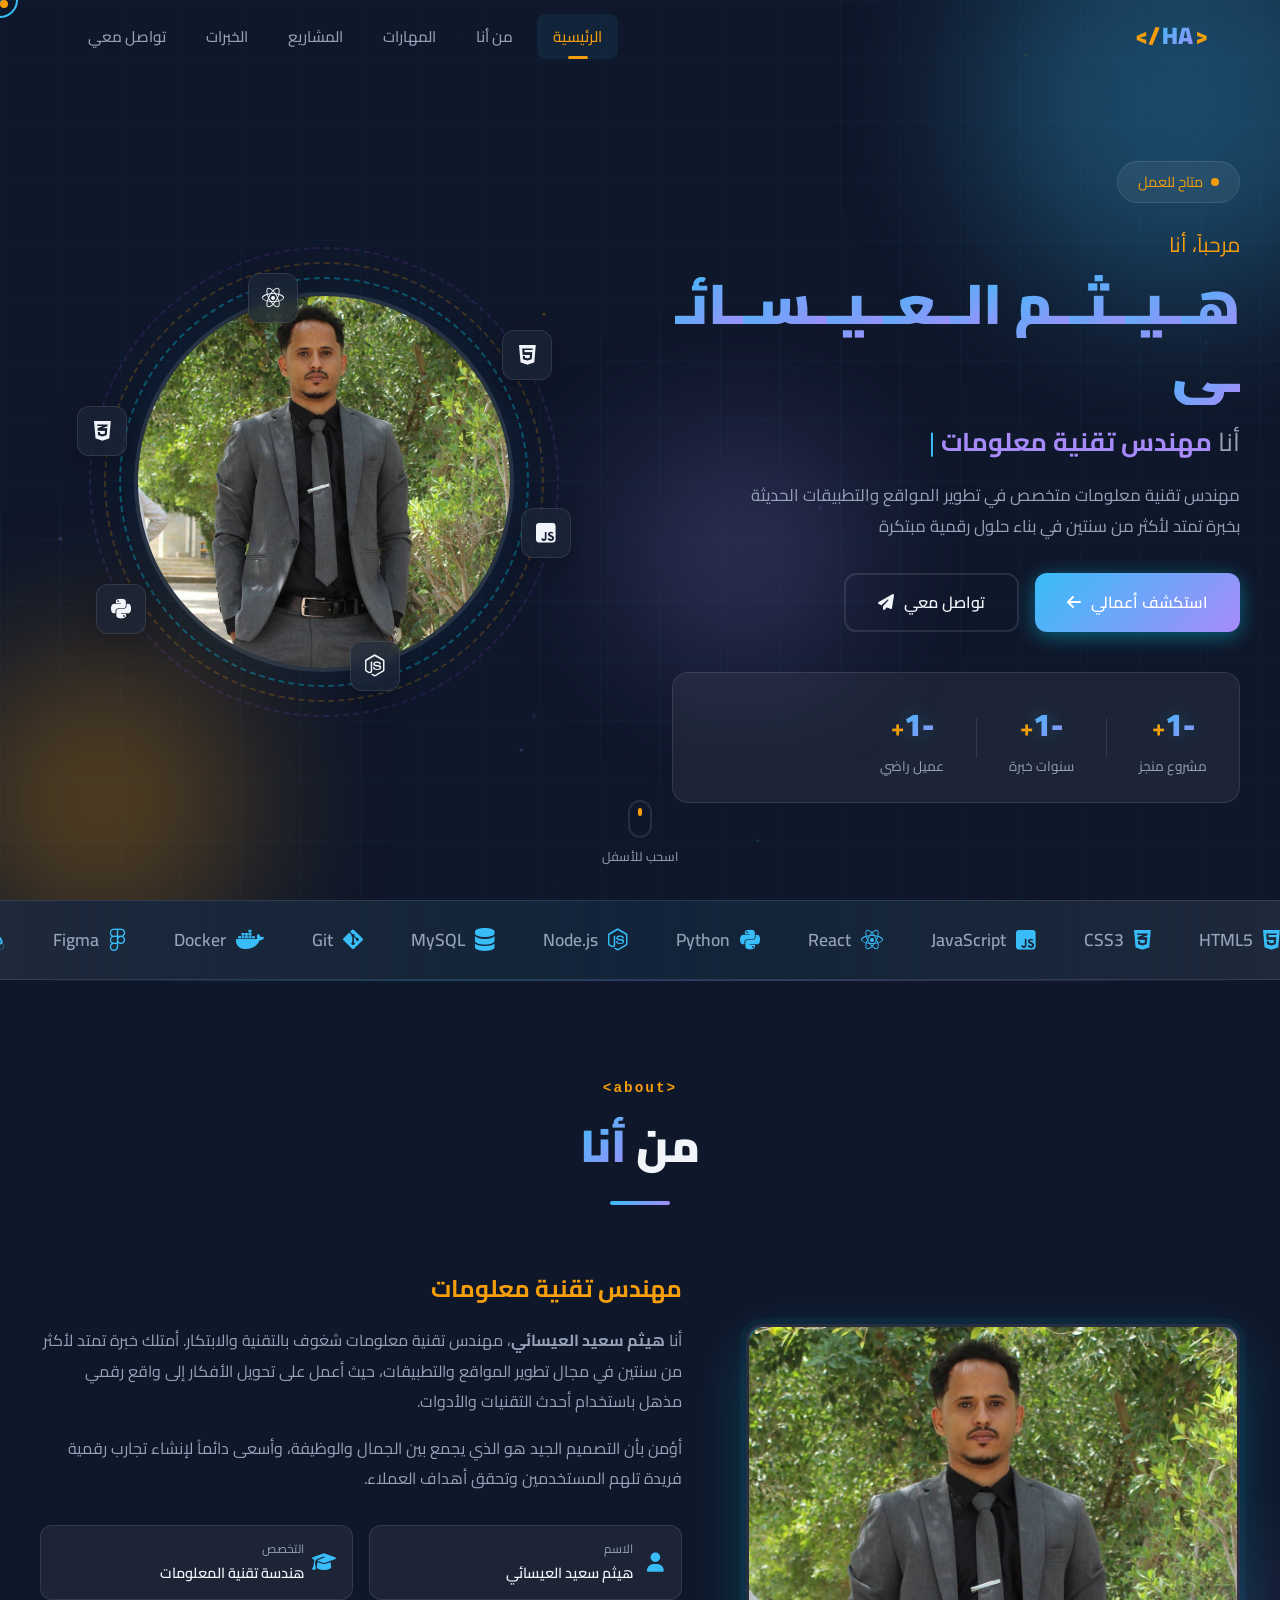
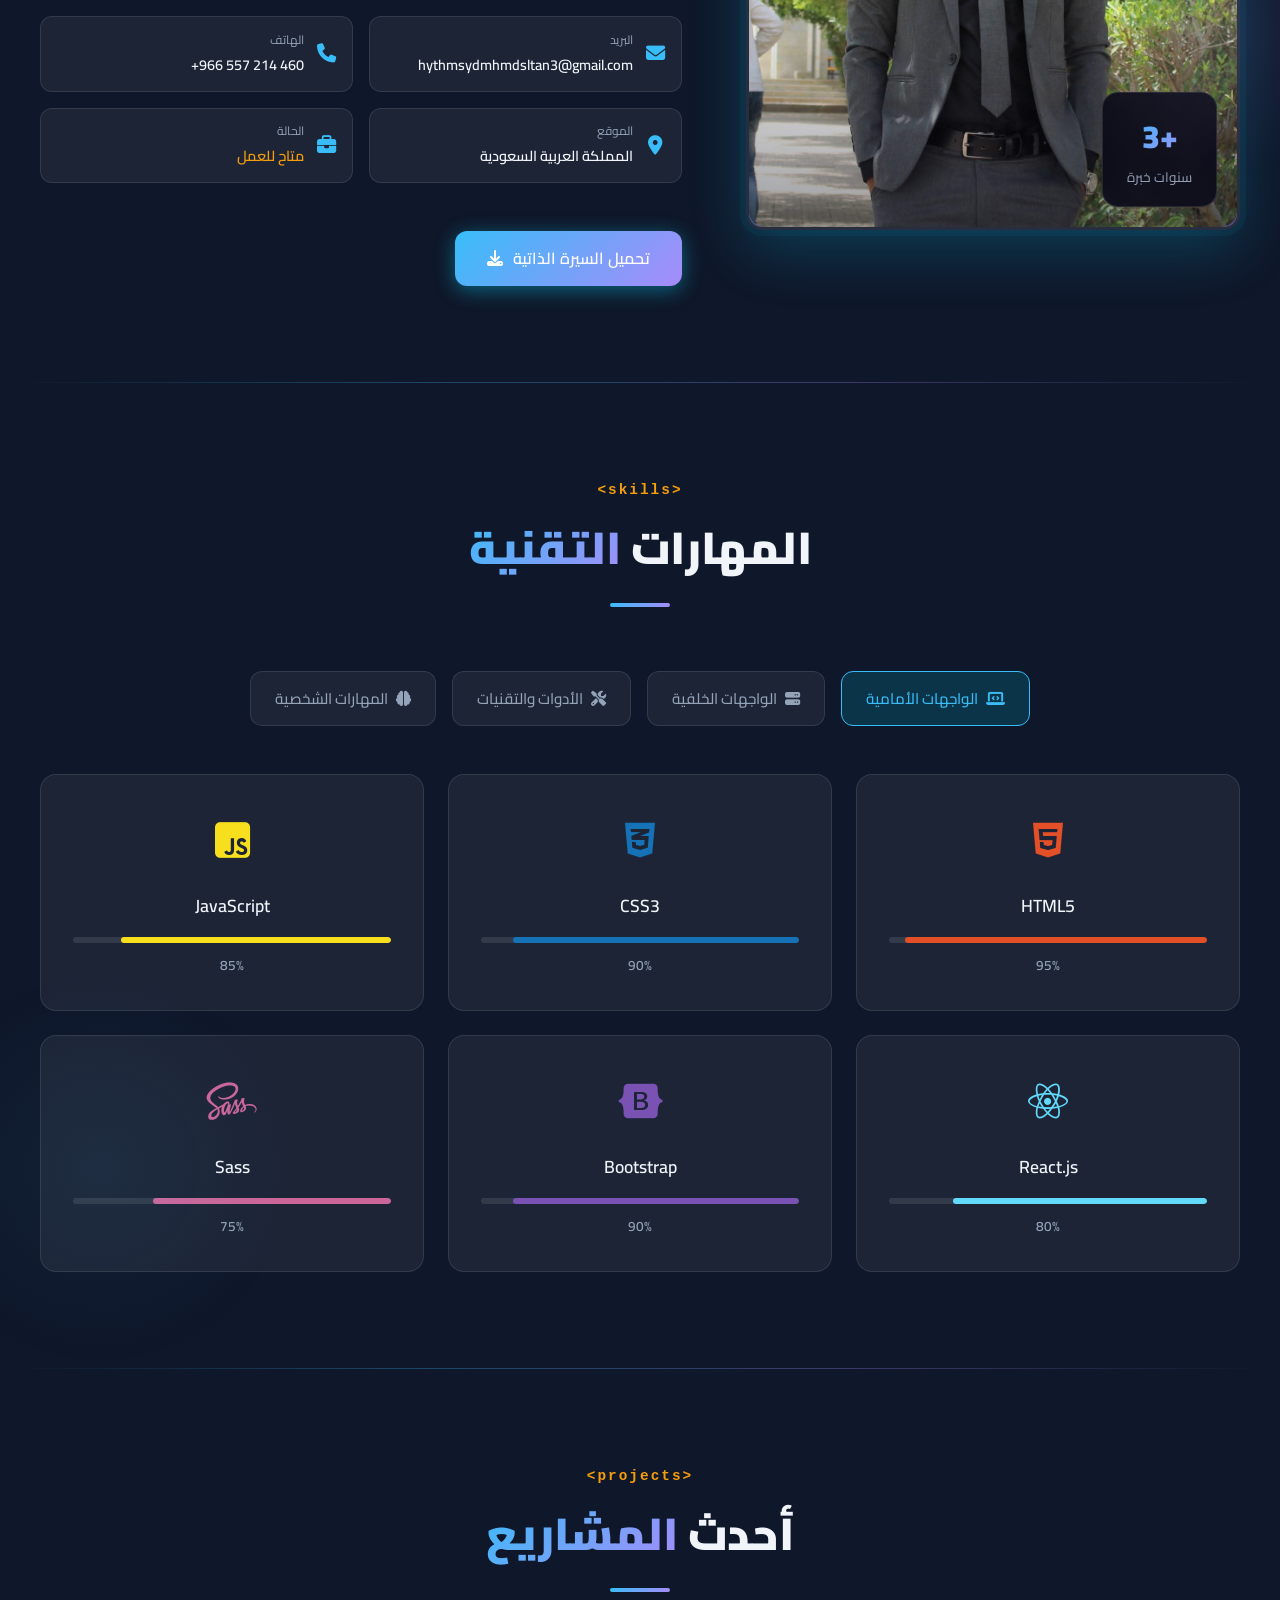
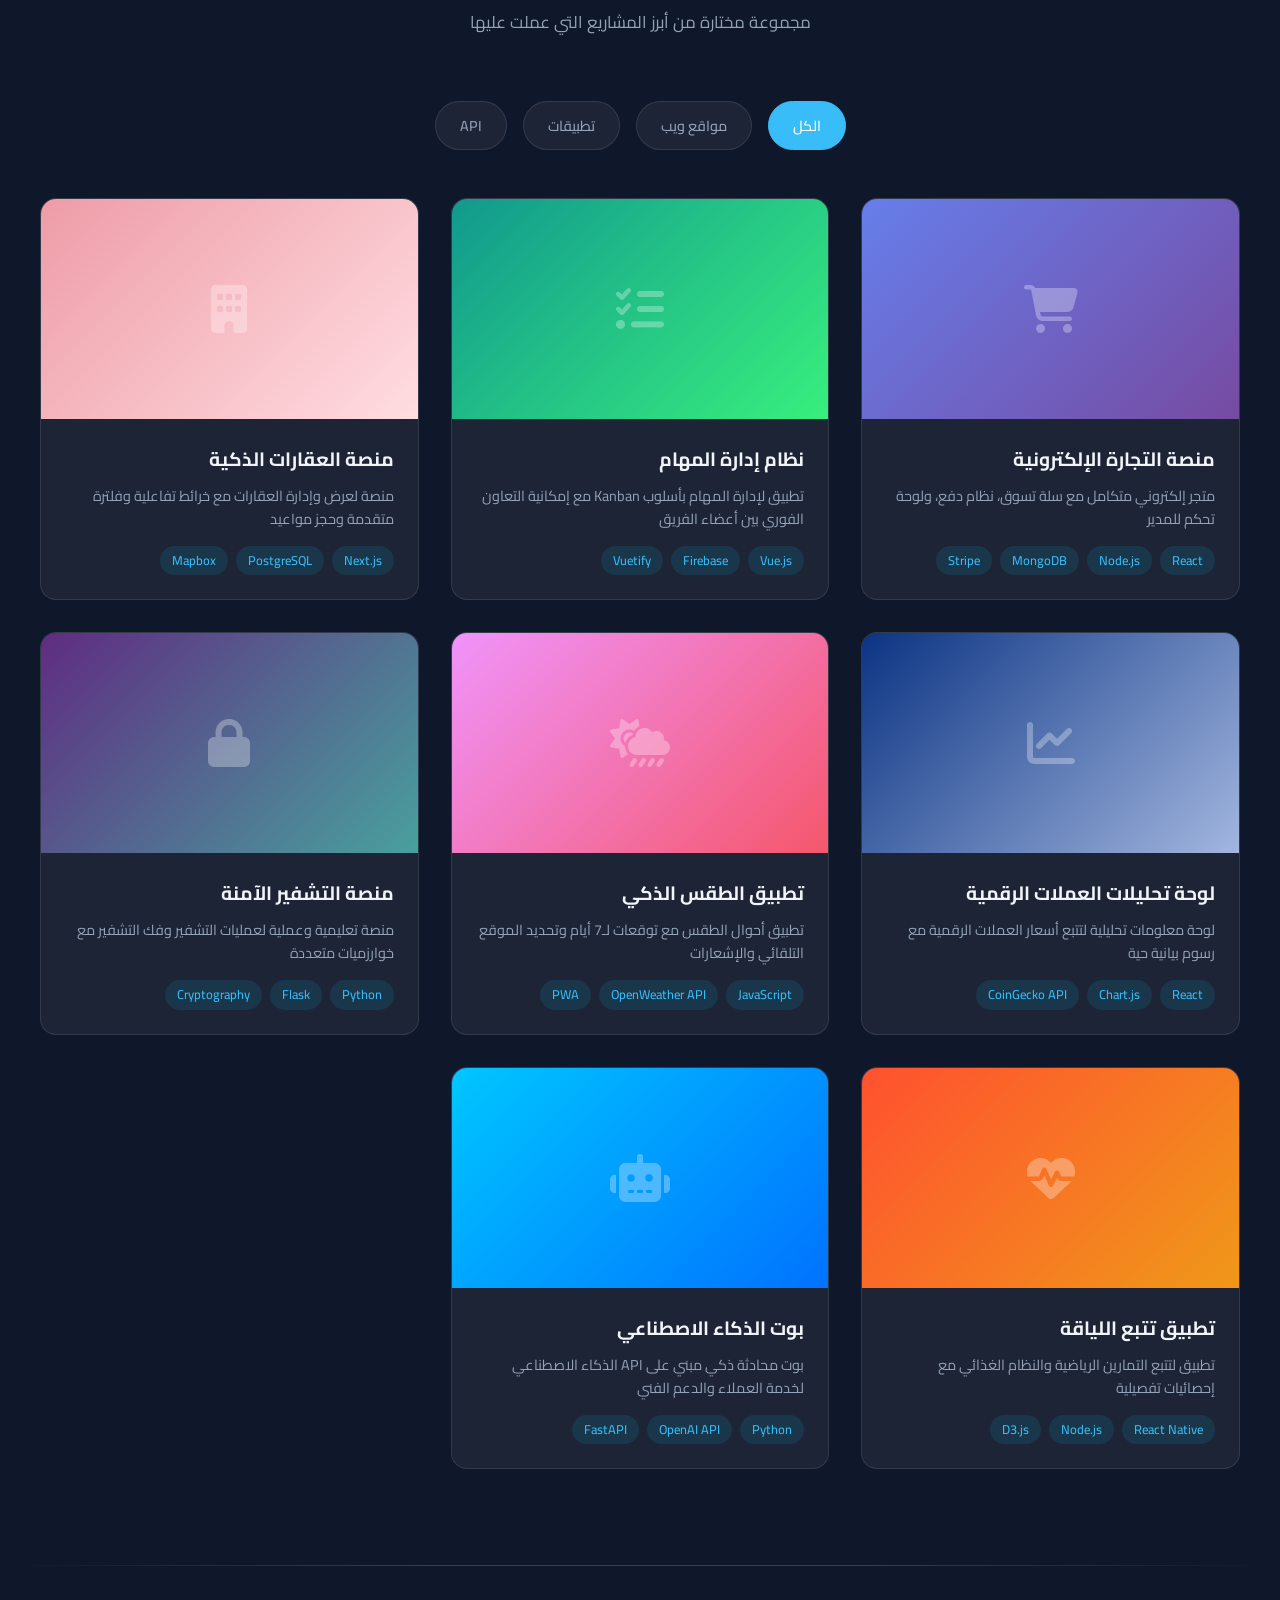
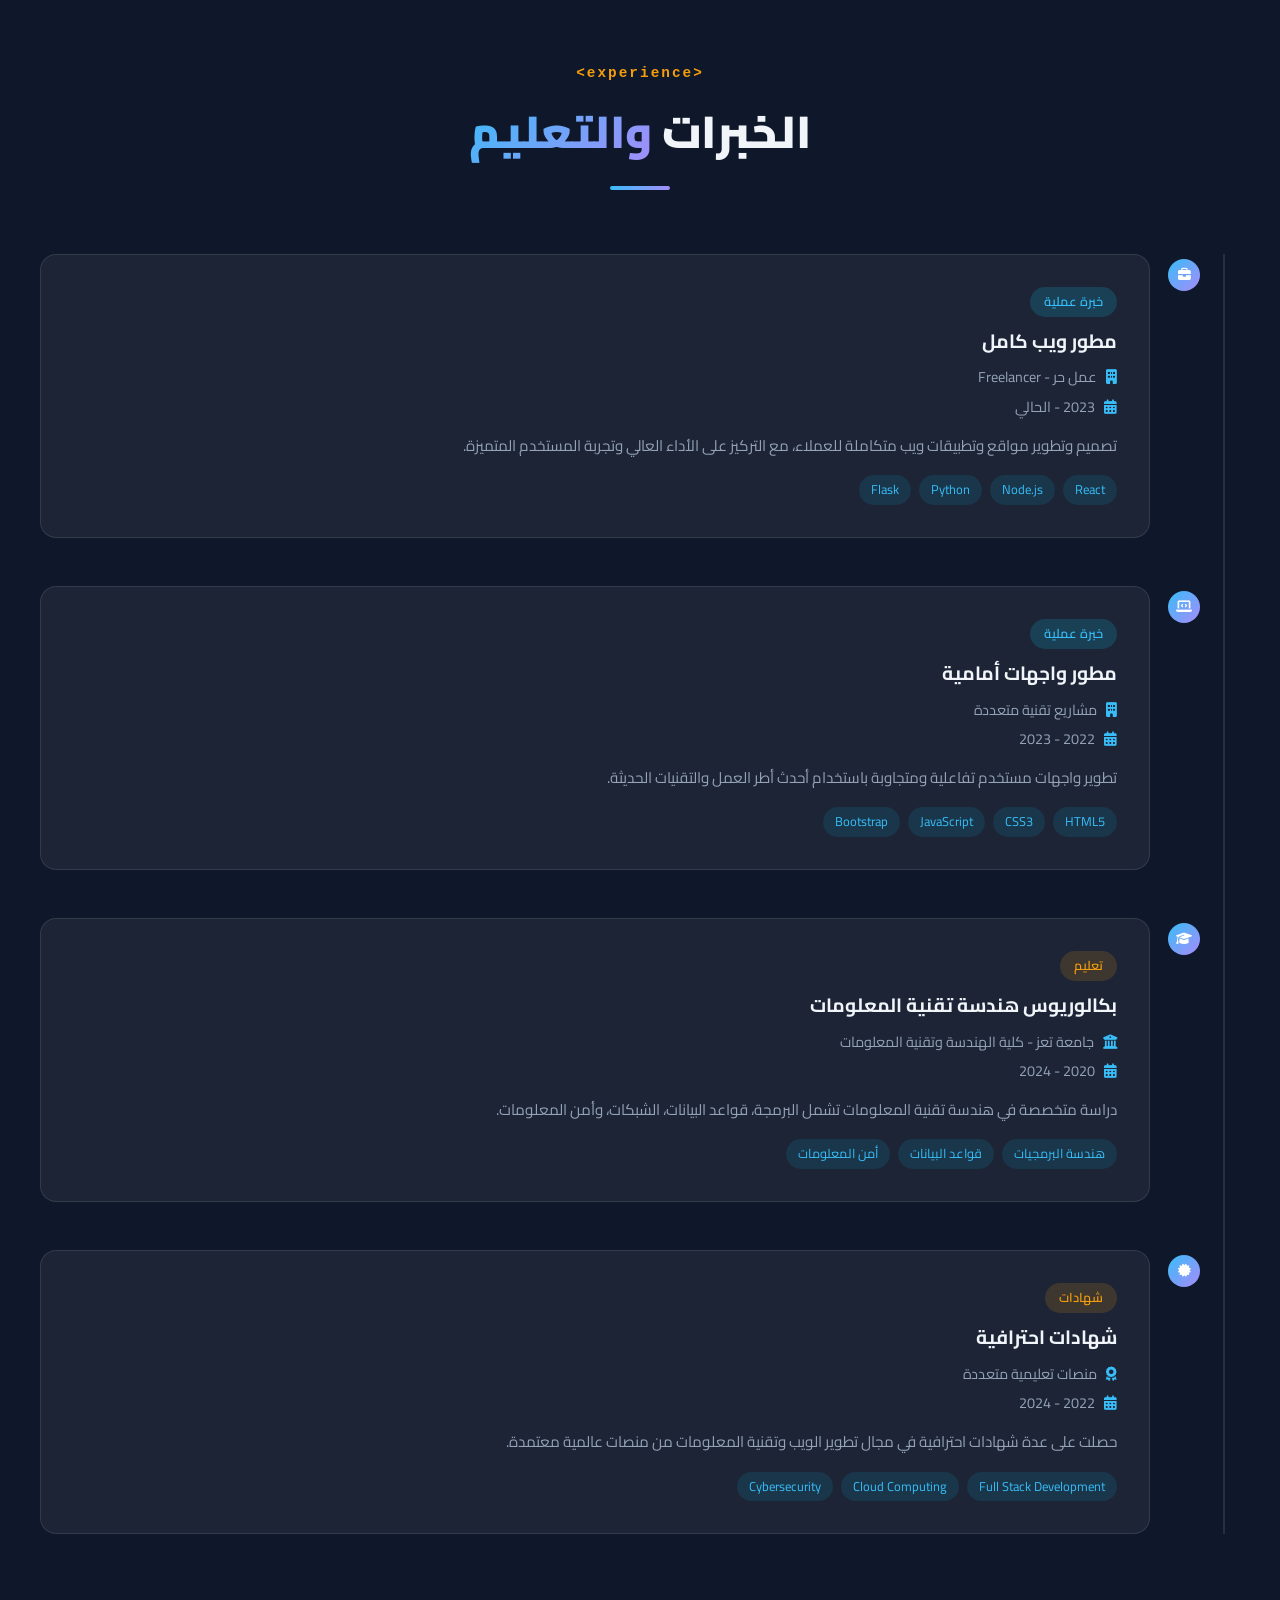
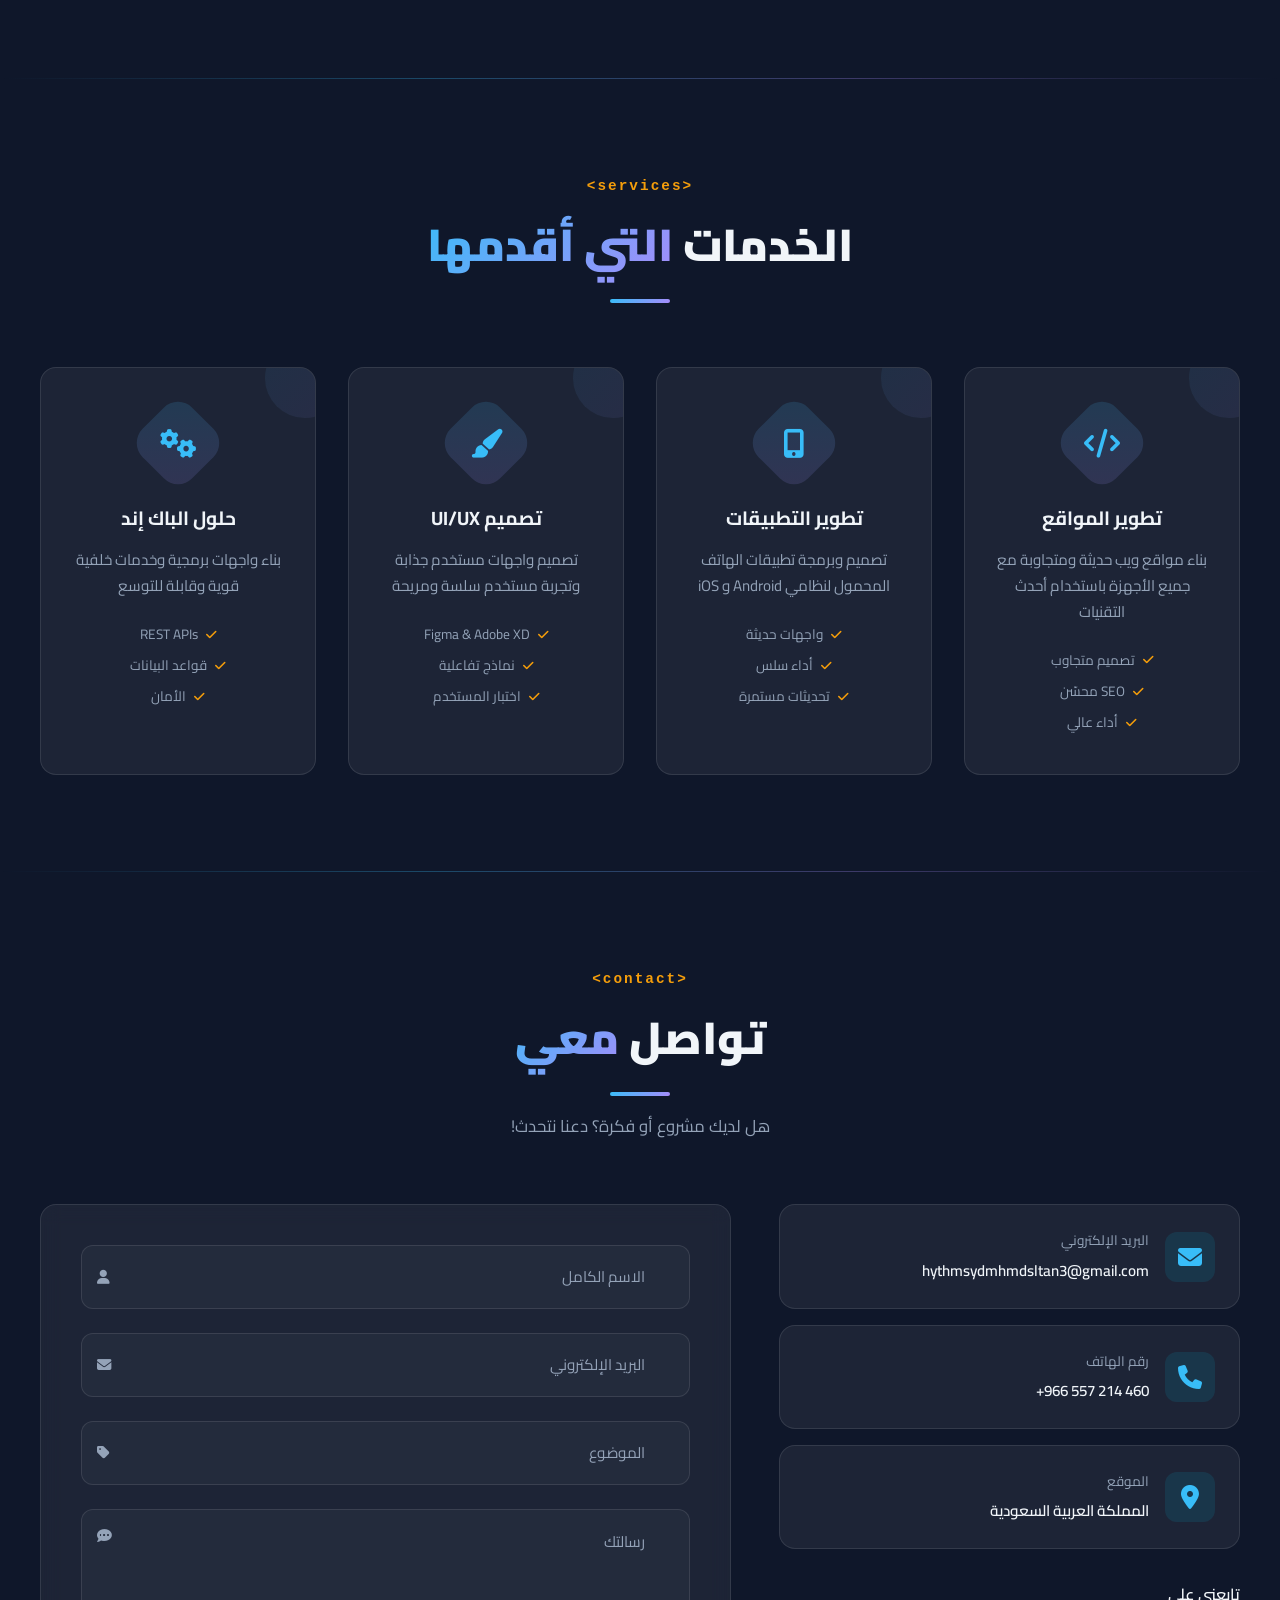
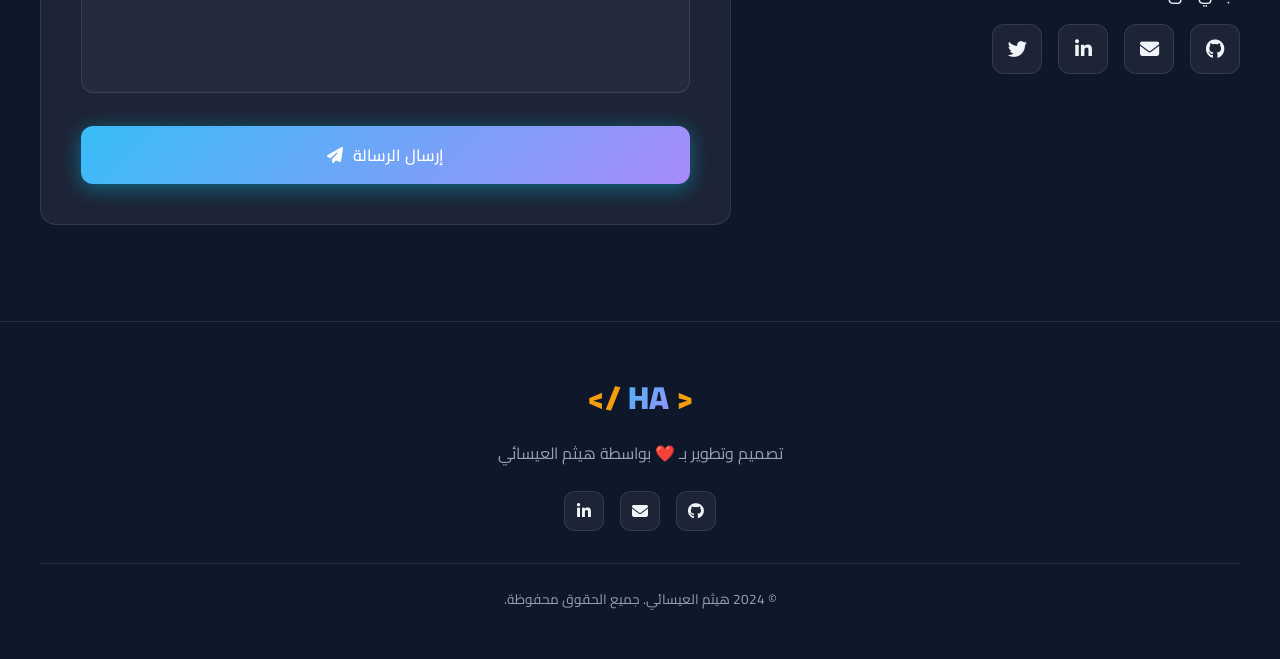
<file: index.html>
<!DOCTYPE html>
<html lang="ar" dir="rtl">

<head>
    <meta charset="UTF-8">
    <meta name="viewport" content="width=device-width, initial-scale=1.0">
    <title>هيثم سعيد العيسائي | مهندس تقنية معلومات</title>
    <meta name="description"
        content="الموقع الشخصي لمهندس تقنية المعلومات هيثم سعيد العيسائي - متخصص في بناء المواقع والتطبيقات">
    <link rel="preconnect" href="https://fonts.googleapis.com">
    <link rel="preconnect" href="https://fonts.gstatic.com" crossorigin>
    <link
        href="https://fonts.googleapis.com/css2?family=Cairo:wght@300;400;600;700;900&family=Tajawal:wght@300;400;500;700;900&display=swap"
        rel="stylesheet">
    <link rel="stylesheet" href="https://cdnjs.cloudflare.com/ajax/libs/font-awesome/6.5.1/css/all.min.css">
    <link rel="stylesheet" href="style.css">
</head>

<body>
    <!-- Custom Cursor -->
    <div class="cursor-dot" id="cursorDot"></div>
    <div class="cursor-outline" id="cursorOutline"></div>

    <!-- Preloader -->
    <div class="preloader" id="preloader">
        <div class="preloader-inner">
            <div class="preloader-circle"></div>
            <div class="preloader-circle"></div>
            <div class="preloader-circle"></div>
            <span class="preloader-text">HA</span>
        </div>
    </div>

    <!-- Particles Background -->
    <canvas id="particles-canvas"></canvas>

    <!-- Navigation -->
    <nav class="navbar" id="navbar">
        <div class="nav-container">
            <a href="#home" class="nav-logo">
                <span class="logo-bracket">&lt;</span>
                <span class="logo-text">HA</span>
                <span class="logo-bracket">/&gt;</span>
            </a>
            <ul class="nav-menu" id="navMenu">
                <li><a href="#home" class="nav-link active" data-section="home">الرئيسية</a></li>
                <li><a href="#about" class="nav-link" data-section="about">من أنا</a></li>
                <li><a href="#skills" class="nav-link" data-section="skills">المهارات</a></li>
                <li><a href="#projects" class="nav-link" data-section="projects">المشاريع</a></li>
                <li><a href="#experience" class="nav-link" data-section="experience">الخبرات</a></li>
                <li><a href="#contact" class="nav-link" data-section="contact">تواصل معي</a></li>
            </ul>
            <div class="nav-toggle" id="navToggle">
                <span></span>
                <span></span>
                <span></span>
            </div>
        </div>
    </nav>

    <!-- Hero Section -->
    <section class="hero" id="home">
        <div class="hero-bg-effects">
            <div class="hero-orb hero-orb-1"></div>
            <div class="hero-orb hero-orb-2"></div>
            <div class="hero-orb hero-orb-3"></div>
            <div class="grid-overlay"></div>
        </div>
        <div class="hero-container">
            <div class="hero-content">
                <div class="hero-badge animate-on-scroll">
                    <span class="badge-dot"></span>
                    <span>متاح للعمل</span>
                </div>
                <h1 class="hero-title animate-on-scroll">
                    <span class="hero-greeting">مرحباً، أنا</span>
                    <span class="hero-name">
                        <span class="name-char" style="--i:0">هـ</span><span class="name-char"
                            style="--i:1">ـيـ</span><span class="name-char" style="--i:2">ـثـ</span><span
                            class="name-char" style="--i:3">ـم</span>
                        <span class="name-space"> </span>
                        <span class="name-char" style="--i:4">ا</span><span class="name-char"
                            style="--i:5">لـ</span><span class="name-char" style="--i:6">ـعـ</span><span
                            class="name-char" style="--i:7">ـيـ</span><span class="name-char"
                            style="--i:8">ـسـ</span><span class="name-char" style="--i:9">ـائـ</span><span
                            class="name-char" style="--i:10">ـي</span>
                    </span>
                </h1>
                <div class="hero-typewriter animate-on-scroll">
                    <span class="typewriter-prefix">أنا </span>
                    <span class="typewriter-text" id="typewriter"></span>
                    <span class="typewriter-cursor">|</span>
                </div>
                <p class="hero-description animate-on-scroll">
                    مهندس تقنية معلومات متخصص في تطوير المواقع والتطبيقات الحديثة
                    <br>بخبرة تمتد لأكثر من سنتين في بناء حلول رقمية مبتكرة
                </p>
                <div class="hero-buttons animate-on-scroll">
                    <a href="#projects" class="btn btn-primary">
                        <span>استكشف أعمالي</span>
                        <i class="fas fa-arrow-left"></i>
                    </a>
                    <a href="#contact" class="btn btn-outline">
                        <span>تواصل معي</span>
                        <i class="fas fa-paper-plane"></i>
                    </a>
                </div>
                <div class="hero-stats animate-on-scroll">
                    <div class="stat-item">
                        <span class="stat-number" data-target="15">0</span><span class="stat-plus">+</span>
                        <span class="stat-label">مشروع منجز</span>
                    </div>
                    <div class="stat-divider"></div>
                    <div class="stat-item">
                        <span class="stat-number" data-target="3">0</span><span class="stat-plus">+</span>
                        <span class="stat-label">سنوات خبرة</span>
                    </div>
                    <div class="stat-divider"></div>
                    <div class="stat-item">
                        <span class="stat-number" data-target="10">0</span><span class="stat-plus">+</span>
                        <span class="stat-label">عميل راضي</span>
                    </div>
                </div>
            </div>
            <div class="hero-image-wrapper animate-on-scroll">
                <div class="hero-image-container">
                    <div class="hero-image-glow"></div>
                    <div class="hero-image-ring ring-1"></div>
                    <div class="hero-image-ring ring-2"></div>
                    <div class="hero-image-ring ring-3"></div>
                    <img src="profile.jpeg" alt="هيثم سعيد العيسائي" class="hero-image" id="profileImg">
                    <div class="floating-tech floating-tech-1"><i class="fab fa-html5"></i></div>
                    <div class="floating-tech floating-tech-2"><i class="fab fa-css3-alt"></i></div>
                    <div class="floating-tech floating-tech-3"><i class="fab fa-js-square"></i></div>
                    <div class="floating-tech floating-tech-4"><i class="fab fa-python"></i></div>
                    <div class="floating-tech floating-tech-5"><i class="fab fa-react"></i></div>
                    <div class="floating-tech floating-tech-6"><i class="fab fa-node-js"></i></div>
                </div>
            </div>
        </div>
        <div class="scroll-indicator">
            <div class="scroll-mouse">
                <div class="scroll-wheel"></div>
            </div>
            <span>اسحب للأسفل</span>
        </div>
    </section>

    <!-- Tech Marquee Band -->
    <div class="tech-marquee">
        <div class="marquee-track">
            <div class="marquee-content">
                <span><i class="fab fa-html5"></i> HTML5</span>
                <span><i class="fab fa-css3-alt"></i> CSS3</span>
                <span><i class="fab fa-js-square"></i> JavaScript</span>
                <span><i class="fab fa-react"></i> React</span>
                <span><i class="fab fa-python"></i> Python</span>
                <span><i class="fab fa-node-js"></i> Node.js</span>
                <span><i class="fas fa-database"></i> MySQL</span>
                <span><i class="fab fa-git-alt"></i> Git</span>
                <span><i class="fab fa-docker"></i> Docker</span>
                <span><i class="fab fa-figma"></i> Figma</span>
                <span><i class="fab fa-linux"></i> Linux</span>
                <span><i class="fas fa-cloud"></i> AWS</span>
                <span><i class="fab fa-bootstrap"></i> Bootstrap</span>
                <span><i class="fas fa-flask"></i> Flask</span>
                <!-- Duplicate for seamless loop -->
                <span><i class="fab fa-html5"></i> HTML5</span>
                <span><i class="fab fa-css3-alt"></i> CSS3</span>
                <span><i class="fab fa-js-square"></i> JavaScript</span>
                <span><i class="fab fa-react"></i> React</span>
                <span><i class="fab fa-python"></i> Python</span>
                <span><i class="fab fa-node-js"></i> Node.js</span>
                <span><i class="fas fa-database"></i> MySQL</span>
                <span><i class="fab fa-git-alt"></i> Git</span>
                <span><i class="fab fa-docker"></i> Docker</span>
                <span><i class="fab fa-figma"></i> Figma</span>
                <span><i class="fab fa-linux"></i> Linux</span>
                <span><i class="fas fa-cloud"></i> AWS</span>
                <span><i class="fab fa-bootstrap"></i> Bootstrap</span>
                <span><i class="fas fa-flask"></i> Flask</span>
            </div>
        </div>
    </div>

    <!-- About Section -->
    <section class="section about" id="about">
        <div class="section-container">
            <div class="section-header animate-on-scroll">
                <span class="section-tag">&lt;about&gt;</span>
                <h2 class="section-title">من <span class="gradient-text">أنا</span></h2>
                <div class="section-line"></div>
            </div>
            <div class="about-grid">
                <div class="about-image-side animate-on-scroll">
                    <div class="about-image-card">
                        <img src="profile.jpeg" alt="هيثم سعيد العيسائي" class="about-image">
                        <div class="about-image-overlay"></div>
                        <div class="about-exp-badge">
                            <span class="exp-number">+3</span>
                            <span class="exp-text">سنوات خبرة</span>
                        </div>
                    </div>
                </div>
                <div class="about-content animate-on-scroll">
                    <h3 class="about-subtitle">مهندس تقنية معلومات</h3>
                    <p class="about-text">
                        أنا <strong>هيثم سعيد العيسائي</strong>، مهندس تقنية معلومات شغوف بالتقنية والابتكار.
                        أمتلك خبرة تمتد لأكثر من سنتين في مجال تطوير المواقع والتطبيقات، حيث أعمل على تحويل الأفكار
                        إلى واقع رقمي مذهل باستخدام أحدث التقنيات والأدوات.
                    </p>
                    <p class="about-text">
                        أؤمن بأن التصميم الجيد هو الذي يجمع بين الجمال والوظيفة، وأسعى دائماً لإنشاء تجارب
                        رقمية فريدة تلهم المستخدمين وتحقق أهداف العملاء.
                    </p>
                    <div class="about-info-grid">
                        <div class="about-info-item">
                            <i class="fas fa-user"></i>
                            <div>
                                <span class="info-label">الاسم</span>
                                <span class="info-value">هيثم سعيد العيسائي</span>
                            </div>
                        </div>
                        <div class="about-info-item">
                            <i class="fas fa-graduation-cap"></i>
                            <div>
                                <span class="info-label">التخصص</span>
                                <span class="info-value">هندسة تقنية المعلومات</span>
                            </div>
                        </div>
                        <div class="about-info-item">
                            <i class="fas fa-envelope"></i>
                            <div>
                                <span class="info-label">البريد</span>
                                <span class="info-value">hythmsydmhmdsltan3@gmail.com</span>
                            </div>
                        </div>
                        <div class="about-info-item">
                            <i class="fas fa-phone"></i>
                            <div>
                                <span class="info-label">الهاتف</span>
                                <span class="info-value" dir="ltr">+966 557 214 460</span>
                            </div>
                        </div>
                        <div class="about-info-item">
                            <i class="fas fa-map-marker-alt"></i>
                            <div>
                                <span class="info-label">الموقع</span>
                                <span class="info-value">المملكة العربية السعودية</span>
                            </div>
                        </div>
                        <div class="about-info-item">
                            <i class="fas fa-briefcase"></i>
                            <div>
                                <span class="info-label">الحالة</span>
                                <span class="info-value status-available">متاح للعمل</span>
                            </div>
                        </div>
                    </div>
                    <a href="#contact" class="btn btn-primary about-btn">
                        <span>تحميل السيرة الذاتية</span>
                        <i class="fas fa-download"></i>
                    </a>
                </div>
            </div>
        </div>
    </section>

    <!-- Skills Section -->
    <section class="section skills" id="skills">
        <div class="section-container">
            <div class="section-header animate-on-scroll">
                <span class="section-tag">&lt;skills&gt;</span>
                <h2 class="section-title">المهارات <span class="gradient-text">التقنية</span></h2>
                <div class="section-line"></div>
            </div>

            <div class="skills-tabs animate-on-scroll">
                <button class="skill-tab active" data-tab="frontend">
                    <i class="fas fa-laptop-code"></i>
                    <span>الواجهات الأمامية</span>
                </button>
                <button class="skill-tab" data-tab="backend">
                    <i class="fas fa-server"></i>
                    <span>الواجهات الخلفية</span>
                </button>
                <button class="skill-tab" data-tab="tools">
                    <i class="fas fa-tools"></i>
                    <span>الأدوات والتقنيات</span>
                </button>
                <button class="skill-tab" data-tab="soft">
                    <i class="fas fa-brain"></i>
                    <span>المهارات الشخصية</span>
                </button>
            </div>

            <div class="skills-content">
                <!-- Frontend Skills -->
                <div class="skills-panel active" id="frontend">
                    <div class="skills-grid">
                        <div class="skill-card animate-on-scroll" style="--delay: 0">
                            <div class="skill-icon-wrapper">
                                <i class="fab fa-html5" style="color: #E34F26"></i>
                            </div>
                            <h4 class="skill-name">HTML5</h4>
                            <div class="skill-bar">
                                <div class="skill-progress" data-progress="95" style="--color: #E34F26"></div>
                            </div>
                            <span class="skill-percent">95%</span>
                        </div>
                        <div class="skill-card animate-on-scroll" style="--delay: 1">
                            <div class="skill-icon-wrapper">
                                <i class="fab fa-css3-alt" style="color: #1572B6"></i>
                            </div>
                            <h4 class="skill-name">CSS3</h4>
                            <div class="skill-bar">
                                <div class="skill-progress" data-progress="90" style="--color: #1572B6"></div>
                            </div>
                            <span class="skill-percent">90%</span>
                        </div>
                        <div class="skill-card animate-on-scroll" style="--delay: 2">
                            <div class="skill-icon-wrapper">
                                <i class="fab fa-js-square" style="color: #F7DF1E"></i>
                            </div>
                            <h4 class="skill-name">JavaScript</h4>
                            <div class="skill-bar">
                                <div class="skill-progress" data-progress="85" style="--color: #F7DF1E"></div>
                            </div>
                            <span class="skill-percent">85%</span>
                        </div>
                        <div class="skill-card animate-on-scroll" style="--delay: 3">
                            <div class="skill-icon-wrapper">
                                <i class="fab fa-react" style="color: #61DAFB"></i>
                            </div>
                            <h4 class="skill-name">React.js</h4>
                            <div class="skill-bar">
                                <div class="skill-progress" data-progress="80" style="--color: #61DAFB"></div>
                            </div>
                            <span class="skill-percent">80%</span>
                        </div>
                        <div class="skill-card animate-on-scroll" style="--delay: 4">
                            <div class="skill-icon-wrapper">
                                <i class="fab fa-bootstrap" style="color: #7952B3"></i>
                            </div>
                            <h4 class="skill-name">Bootstrap</h4>
                            <div class="skill-bar">
                                <div class="skill-progress" data-progress="90" style="--color: #7952B3"></div>
                            </div>
                            <span class="skill-percent">90%</span>
                        </div>
                        <div class="skill-card animate-on-scroll" style="--delay: 5">
                            <div class="skill-icon-wrapper">
                                <i class="fab fa-sass" style="color: #CC6699"></i>
                            </div>
                            <h4 class="skill-name">Sass</h4>
                            <div class="skill-bar">
                                <div class="skill-progress" data-progress="75" style="--color: #CC6699"></div>
                            </div>
                            <span class="skill-percent">75%</span>
                        </div>
                    </div>
                </div>

                <!-- Backend Skills -->
                <div class="skills-panel" id="backend">
                    <div class="skills-grid">
                        <div class="skill-card animate-on-scroll" style="--delay: 0">
                            <div class="skill-icon-wrapper">
                                <i class="fab fa-python" style="color: #3776AB"></i>
                            </div>
                            <h4 class="skill-name">Python</h4>
                            <div class="skill-bar">
                                <div class="skill-progress" data-progress="88" style="--color: #3776AB"></div>
                            </div>
                            <span class="skill-percent">88%</span>
                        </div>
                        <div class="skill-card animate-on-scroll" style="--delay: 1">
                            <div class="skill-icon-wrapper">
                                <i class="fab fa-node-js" style="color: #339933"></i>
                            </div>
                            <h4 class="skill-name">Node.js</h4>
                            <div class="skill-bar">
                                <div class="skill-progress" data-progress="78" style="--color: #339933"></div>
                            </div>
                            <span class="skill-percent">78%</span>
                        </div>
                        <div class="skill-card animate-on-scroll" style="--delay: 2">
                            <div class="skill-icon-wrapper">
                                <i class="fas fa-flask" style="color: #00D8FF"></i>
                            </div>
                            <h4 class="skill-name">Flask</h4>
                            <div class="skill-bar">
                                <div class="skill-progress" data-progress="85" style="--color: #00D8FF"></div>
                            </div>
                            <span class="skill-percent">85%</span>
                        </div>
                        <div class="skill-card animate-on-scroll" style="--delay: 3">
                            <div class="skill-icon-wrapper">
                                <i class="fas fa-database" style="color: #4479A1"></i>
                            </div>
                            <h4 class="skill-name">MySQL</h4>
                            <div class="skill-bar">
                                <div class="skill-progress" data-progress="80" style="--color: #4479A1"></div>
                            </div>
                            <span class="skill-percent">80%</span>
                        </div>
                        <div class="skill-card animate-on-scroll" style="--delay: 4">
                            <div class="skill-icon-wrapper">
                                <i class="fas fa-leaf" style="color: #47A248"></i>
                            </div>
                            <h4 class="skill-name">MongoDB</h4>
                            <div class="skill-bar">
                                <div class="skill-progress" data-progress="72" style="--color: #47A248"></div>
                            </div>
                            <span class="skill-percent">72%</span>
                        </div>
                        <div class="skill-card animate-on-scroll" style="--delay: 5">
                            <div class="skill-icon-wrapper">
                                <i class="fab fa-php" style="color: #777BB4"></i>
                            </div>
                            <h4 class="skill-name">PHP</h4>
                            <div class="skill-bar">
                                <div class="skill-progress" data-progress="70" style="--color: #777BB4"></div>
                            </div>
                            <span class="skill-percent">70%</span>
                        </div>
                    </div>
                </div>

                <!-- Tools -->
                <div class="skills-panel" id="tools">
                    <div class="skills-grid">
                        <div class="skill-card animate-on-scroll" style="--delay: 0">
                            <div class="skill-icon-wrapper">
                                <i class="fab fa-git-alt" style="color: #F05032"></i>
                            </div>
                            <h4 class="skill-name">Git & GitHub</h4>
                            <div class="skill-bar">
                                <div class="skill-progress" data-progress="85" style="--color: #F05032"></div>
                            </div>
                            <span class="skill-percent">85%</span>
                        </div>
                        <div class="skill-card animate-on-scroll" style="--delay: 1">
                            <div class="skill-icon-wrapper">
                                <i class="fab fa-docker" style="color: #2496ED"></i>
                            </div>
                            <h4 class="skill-name">Docker</h4>
                            <div class="skill-bar">
                                <div class="skill-progress" data-progress="65" style="--color: #2496ED"></div>
                            </div>
                            <span class="skill-percent">65%</span>
                        </div>
                        <div class="skill-card animate-on-scroll" style="--delay: 2">
                            <div class="skill-icon-wrapper">
                                <i class="fab fa-linux" style="color: #FCC624"></i>
                            </div>
                            <h4 class="skill-name">Linux</h4>
                            <div class="skill-bar">
                                <div class="skill-progress" data-progress="75" style="--color: #FCC624"></div>
                            </div>
                            <span class="skill-percent">75%</span>
                        </div>
                        <div class="skill-card animate-on-scroll" style="--delay: 3">
                            <div class="skill-icon-wrapper">
                                <i class="fab fa-figma" style="color: #F24E1E"></i>
                            </div>
                            <h4 class="skill-name">Figma</h4>
                            <div class="skill-bar">
                                <div class="skill-progress" data-progress="70" style="--color: #F24E1E"></div>
                            </div>
                            <span class="skill-percent">70%</span>
                        </div>
                        <div class="skill-card animate-on-scroll" style="--delay: 4">
                            <div class="skill-icon-wrapper">
                                <i class="fas fa-cloud" style="color: #FF9900"></i>
                            </div>
                            <h4 class="skill-name">AWS</h4>
                            <div class="skill-bar">
                                <div class="skill-progress" data-progress="60" style="--color: #FF9900"></div>
                            </div>
                            <span class="skill-percent">60%</span>
                        </div>
                        <div class="skill-card animate-on-scroll" style="--delay: 5">
                            <div class="skill-icon-wrapper">
                                <i class="fas fa-code-branch" style="color: #6C63FF"></i>
                            </div>
                            <h4 class="skill-name">REST APIs</h4>
                            <div class="skill-bar">
                                <div class="skill-progress" data-progress="82" style="--color: #6C63FF"></div>
                            </div>
                            <span class="skill-percent">82%</span>
                        </div>
                    </div>
                </div>

                <!-- Soft Skills -->
                <div class="skills-panel" id="soft">
                    <div class="skills-grid">
                        <div class="skill-card animate-on-scroll" style="--delay: 0">
                            <div class="skill-icon-wrapper">
                                <i class="fas fa-lightbulb" style="color: #FFD700"></i>
                            </div>
                            <h4 class="skill-name">حل المشكلات</h4>
                            <div class="skill-bar">
                                <div class="skill-progress" data-progress="92" style="--color: #FFD700"></div>
                            </div>
                            <span class="skill-percent">92%</span>
                        </div>
                        <div class="skill-card animate-on-scroll" style="--delay: 1">
                            <div class="skill-icon-wrapper">
                                <i class="fas fa-users" style="color: #00D4AA"></i>
                            </div>
                            <h4 class="skill-name">العمل الجماعي</h4>
                            <div class="skill-bar">
                                <div class="skill-progress" data-progress="88" style="--color: #00D4AA"></div>
                            </div>
                            <span class="skill-percent">88%</span>
                        </div>
                        <div class="skill-card animate-on-scroll" style="--delay: 2">
                            <div class="skill-icon-wrapper">
                                <i class="fas fa-comments" style="color: #FF6B9D"></i>
                            </div>
                            <h4 class="skill-name">التواصل الفعال</h4>
                            <div class="skill-bar">
                                <div class="skill-progress" data-progress="90" style="--color: #FF6B9D"></div>
                            </div>
                            <span class="skill-percent">90%</span>
                        </div>
                        <div class="skill-card animate-on-scroll" style="--delay: 3">
                            <div class="skill-icon-wrapper">
                                <i class="fas fa-clock" style="color: #6C63FF"></i>
                            </div>
                            <h4 class="skill-name">إدارة الوقت</h4>
                            <div class="skill-bar">
                                <div class="skill-progress" data-progress="85" style="--color: #6C63FF"></div>
                            </div>
                            <span class="skill-percent">85%</span>
                        </div>
                        <div class="skill-card animate-on-scroll" style="--delay: 4">
                            <div class="skill-icon-wrapper">
                                <i class="fas fa-rocket" style="color: #FF4757"></i>
                            </div>
                            <h4 class="skill-name">التعلم السريع</h4>
                            <div class="skill-bar">
                                <div class="skill-progress" data-progress="95" style="--color: #FF4757"></div>
                            </div>
                            <span class="skill-percent">95%</span>
                        </div>
                        <div class="skill-card animate-on-scroll" style="--delay: 5">
                            <div class="skill-icon-wrapper">
                                <i class="fas fa-paint-brush" style="color: #FF8C42"></i>
                            </div>
                            <h4 class="skill-name">الإبداع والابتكار</h4>
                            <div class="skill-bar">
                                <div class="skill-progress" data-progress="88" style="--color: #FF8C42"></div>
                            </div>
                            <span class="skill-percent">88%</span>
                        </div>
                    </div>
                </div>
            </div>
        </div>
    </section>

    <!-- Projects Section -->
    <section class="section projects" id="projects">
        <div class="section-container">
            <div class="section-header animate-on-scroll">
                <span class="section-tag">&lt;projects&gt;</span>
                <h2 class="section-title">أحدث <span class="gradient-text">المشاريع</span></h2>
                <div class="section-line"></div>
                <p class="section-subtitle">مجموعة مختارة من أبرز المشاريع التي عملت عليها</p>
            </div>

            <div class="projects-filter animate-on-scroll">
                <button class="filter-btn active" data-filter="all">الكل</button>
                <button class="filter-btn" data-filter="web">مواقع ويب</button>
                <button class="filter-btn" data-filter="app">تطبيقات</button>
                <button class="filter-btn" data-filter="api">API</button>
            </div>

            <div class="projects-grid">
                <!-- Project 1 -->
                <div class="project-card animate-on-scroll" data-category="web" style="--delay: 0">
                    <div class="project-image">
                        <div class="project-image-placeholder"
                            style="--gradient: linear-gradient(135deg, #667eea 0%, #764ba2 100%)">
                            <i class="fas fa-shopping-cart"></i>
                        </div>
                        <div class="project-overlay">
                            <div class="project-links">
                                <a href="#" class="project-link" title="معاينة"><i
                                        class="fas fa-external-link-alt"></i></a>
                                <a href="https://github.com/haitham-alesii-cs" class="project-link"
                                    title="الكود المصدري"><i class="fab fa-github"></i></a>
                            </div>
                        </div>
                    </div>
                    <div class="project-info">
                        <h3 class="project-title">منصة التجارة الإلكترونية</h3>
                        <p class="project-desc">متجر إلكتروني متكامل مع سلة تسوق، نظام دفع، ولوحة تحكم للمدير</p>
                        <div class="project-tags">
                            <span>React</span>
                            <span>Node.js</span>
                            <span>MongoDB</span>
                            <span>Stripe</span>
                        </div>
                    </div>
                </div>

                <!-- Project 2 -->
                <div class="project-card animate-on-scroll" data-category="app" style="--delay: 1">
                    <div class="project-image">
                        <div class="project-image-placeholder"
                            style="--gradient: linear-gradient(135deg, #11998e 0%, #38ef7d 100%)">
                            <i class="fas fa-tasks"></i>
                        </div>
                        <div class="project-overlay">
                            <div class="project-links">
                                <a href="#" class="project-link" title="معاينة"><i
                                        class="fas fa-external-link-alt"></i></a>
                                <a href="https://github.com/haitham-alesii-cs" class="project-link"
                                    title="الكود المصدري"><i class="fab fa-github"></i></a>
                            </div>
                        </div>
                    </div>
                    <div class="project-info">
                        <h3 class="project-title">نظام إدارة المهام</h3>
                        <p class="project-desc">تطبيق لإدارة المهام بأسلوب Kanban مع إمكانية التعاون الفوري بين أعضاء
                            الفريق</p>
                        <div class="project-tags">
                            <span>Vue.js</span>
                            <span>Firebase</span>
                            <span>Vuetify</span>
                        </div>
                    </div>
                </div>

                <!-- Project 3 -->
                <div class="project-card animate-on-scroll" data-category="web" style="--delay: 2">
                    <div class="project-image">
                        <div class="project-image-placeholder"
                            style="--gradient: linear-gradient(135deg, #ee9ca7 0%, #ffdde1 100%)">
                            <i class="fas fa-building"></i>
                        </div>
                        <div class="project-overlay">
                            <div class="project-links">
                                <a href="#" class="project-link" title="معاينة"><i
                                        class="fas fa-external-link-alt"></i></a>
                                <a href="https://github.com/haitham-alesii-cs" class="project-link"
                                    title="الكود المصدري"><i class="fab fa-github"></i></a>
                            </div>
                        </div>
                    </div>
                    <div class="project-info">
                        <h3 class="project-title">منصة العقارات الذكية</h3>
                        <p class="project-desc">منصة لعرض وإدارة العقارات مع خرائط تفاعلية وفلترة متقدمة وحجز مواعيد</p>
                        <div class="project-tags">
                            <span>Next.js</span>
                            <span>PostgreSQL</span>
                            <span>Mapbox</span>
                        </div>
                    </div>
                </div>

                <!-- Project 4 -->
                <div class="project-card animate-on-scroll" data-category="web" style="--delay: 3">
                    <div class="project-image">
                        <div class="project-image-placeholder"
                            style="--gradient: linear-gradient(135deg, #0c3483 0%, #a2b6df 100%)">
                            <i class="fas fa-chart-line"></i>
                        </div>
                        <div class="project-overlay">
                            <div class="project-links">
                                <a href="#" class="project-link" title="معاينة"><i
                                        class="fas fa-external-link-alt"></i></a>
                                <a href="https://github.com/haitham-alesii-cs" class="project-link"
                                    title="الكود المصدري"><i class="fab fa-github"></i></a>
                            </div>
                        </div>
                    </div>
                    <div class="project-info">
                        <h3 class="project-title">لوحة تحليلات العملات الرقمية</h3>
                        <p class="project-desc">لوحة معلومات تحليلية لتتبع أسعار العملات الرقمية مع رسوم بيانية حية</p>
                        <div class="project-tags">
                            <span>React</span>
                            <span>Chart.js</span>
                            <span>CoinGecko API</span>
                        </div>
                    </div>
                </div>

                <!-- Project 5 -->
                <div class="project-card animate-on-scroll" data-category="app" style="--delay: 4">
                    <div class="project-image">
                        <div class="project-image-placeholder"
                            style="--gradient: linear-gradient(135deg, #f093fb 0%, #f5576c 100%)">
                            <i class="fas fa-cloud-sun-rain"></i>
                        </div>
                        <div class="project-overlay">
                            <div class="project-links">
                                <a href="#" class="project-link" title="معاينة"><i
                                        class="fas fa-external-link-alt"></i></a>
                                <a href="https://github.com/haitham-alesii-cs" class="project-link"
                                    title="الكود المصدري"><i class="fab fa-github"></i></a>
                            </div>
                        </div>
                    </div>
                    <div class="project-info">
                        <h3 class="project-title">تطبيق الطقس الذكي</h3>
                        <p class="project-desc">تطبيق أحوال الطقس مع توقعات لـ7 أيام وتحديد الموقع التلقائي والإشعارات
                        </p>
                        <div class="project-tags">
                            <span>JavaScript</span>
                            <span>OpenWeather API</span>
                            <span>PWA</span>
                        </div>
                    </div>
                </div>

                <!-- Project 6 -->
                <div class="project-card animate-on-scroll" data-category="api" style="--delay: 5">
                    <div class="project-image">
                        <div class="project-image-placeholder"
                            style="--gradient: linear-gradient(135deg, #5f2c82 0%, #49a09d 100%)">
                            <i class="fas fa-lock"></i>
                        </div>
                        <div class="project-overlay">
                            <div class="project-links">
                                <a href="#" class="project-link" title="معاينة"><i
                                        class="fas fa-external-link-alt"></i></a>
                                <a href="https://github.com/haitham-alesii-cs" class="project-link"
                                    title="الكود المصدري"><i class="fab fa-github"></i></a>
                            </div>
                        </div>
                    </div>
                    <div class="project-info">
                        <h3 class="project-title">منصة التشفير الآمنة</h3>
                        <p class="project-desc">منصة تعليمية وعملية لعمليات التشفير وفك التشفير مع خوارزميات متعددة</p>
                        <div class="project-tags">
                            <span>Python</span>
                            <span>Flask</span>
                            <span>Cryptography</span>
                        </div>
                    </div>
                </div>

                <!-- Project 7 -->
                <div class="project-card animate-on-scroll" data-category="app" style="--delay: 6">
                    <div class="project-image">
                        <div class="project-image-placeholder"
                            style="--gradient: linear-gradient(135deg, #FF512F 0%, #F09819 100%)">
                            <i class="fas fa-heartbeat"></i>
                        </div>
                        <div class="project-overlay">
                            <div class="project-links">
                                <a href="#" class="project-link" title="معاينة"><i
                                        class="fas fa-external-link-alt"></i></a>
                                <a href="https://github.com/haitham-alesii-cs" class="project-link"
                                    title="الكود المصدري"><i class="fab fa-github"></i></a>
                            </div>
                        </div>
                    </div>
                    <div class="project-info">
                        <h3 class="project-title">تطبيق تتبع اللياقة</h3>
                        <p class="project-desc">تطبيق لتتبع التمارين الرياضية والنظام الغذائي مع إحصائيات تفصيلية</p>
                        <div class="project-tags">
                            <span>React Native</span>
                            <span>Node.js</span>
                            <span>D3.js</span>
                        </div>
                    </div>
                </div>

                <!-- Project 8 -->
                <div class="project-card animate-on-scroll" data-category="api" style="--delay: 7">
                    <div class="project-image">
                        <div class="project-image-placeholder"
                            style="--gradient: linear-gradient(135deg, #00c6ff 0%, #0072ff 100%)">
                            <i class="fas fa-robot"></i>
                        </div>
                        <div class="project-overlay">
                            <div class="project-links">
                                <a href="#" class="project-link" title="معاينة"><i
                                        class="fas fa-external-link-alt"></i></a>
                                <a href="https://github.com/haitham-alesii-cs" class="project-link"
                                    title="الكود المصدري"><i class="fab fa-github"></i></a>
                            </div>
                        </div>
                    </div>
                    <div class="project-info">
                        <h3 class="project-title">بوت الذكاء الاصطناعي</h3>
                        <p class="project-desc">بوت محادثة ذكي مبني على API الذكاء الاصطناعي لخدمة العملاء والدعم الفني
                        </p>
                        <div class="project-tags">
                            <span>Python</span>
                            <span>OpenAI API</span>
                            <span>FastAPI</span>
                        </div>
                    </div>
                </div>
            </div>
        </div>
    </section>

    <!-- Experience Section -->
    <section class="section experience" id="experience">
        <div class="section-container">
            <div class="section-header animate-on-scroll">
                <span class="section-tag">&lt;experience&gt;</span>
                <h2 class="section-title">الخبرات <span class="gradient-text">والتعليم</span></h2>
                <div class="section-line"></div>
            </div>

            <div class="timeline">
                <div class="timeline-item animate-on-scroll" style="--delay: 0">
                    <div class="timeline-dot">
                        <i class="fas fa-briefcase"></i>
                    </div>
                    <div class="timeline-content">
                        <div class="timeline-badge">خبرة عملية</div>
                        <h3 class="timeline-title">مطور ويب كامل</h3>
                        <span class="timeline-company"><i class="fas fa-building"></i> عمل حر - Freelancer</span>
                        <span class="timeline-date"><i class="fas fa-calendar-alt"></i> 2023 - الحالي</span>
                        <p class="timeline-desc">تصميم وتطوير مواقع وتطبيقات ويب متكاملة للعملاء، مع التركيز على الأداء
                            العالي وتجربة المستخدم المتميزة.</p>
                        <div class="timeline-tags">
                            <span>React</span>
                            <span>Node.js</span>
                            <span>Python</span>
                            <span>Flask</span>
                        </div>
                    </div>
                </div>

                <div class="timeline-item animate-on-scroll" style="--delay: 1">
                    <div class="timeline-dot">
                        <i class="fas fa-laptop-code"></i>
                    </div>
                    <div class="timeline-content">
                        <div class="timeline-badge">خبرة عملية</div>
                        <h3 class="timeline-title">مطور واجهات أمامية</h3>
                        <span class="timeline-company"><i class="fas fa-building"></i> مشاريع تقنية متعددة</span>
                        <span class="timeline-date"><i class="fas fa-calendar-alt"></i> 2022 - 2023</span>
                        <p class="timeline-desc">تطوير واجهات مستخدم تفاعلية ومتجاوبة باستخدام أحدث أطر العمل والتقنيات
                            الحديثة.</p>
                        <div class="timeline-tags">
                            <span>HTML5</span>
                            <span>CSS3</span>
                            <span>JavaScript</span>
                            <span>Bootstrap</span>
                        </div>
                    </div>
                </div>

                <div class="timeline-item animate-on-scroll" style="--delay: 2">
                    <div class="timeline-dot">
                        <i class="fas fa-graduation-cap"></i>
                    </div>
                    <div class="timeline-content">
                        <div class="timeline-badge education">تعليم</div>
                        <h3 class="timeline-title">بكالوريوس هندسة تقنية المعلومات</h3>
                        <span class="timeline-company"><i class="fas fa-university"></i> جامعة تعز - كلية الهندسة وتقنية
                            المعلومات</span>
                        <span class="timeline-date"><i class="fas fa-calendar-alt"></i> 2020 - 2024</span>
                        <p class="timeline-desc">دراسة متخصصة في هندسة تقنية المعلومات تشمل البرمجة، قواعد البيانات،
                            الشبكات، وأمن المعلومات.</p>
                        <div class="timeline-tags">
                            <span>هندسة البرمجيات</span>
                            <span>قواعد البيانات</span>
                            <span>أمن المعلومات</span>
                        </div>
                    </div>
                </div>

                <div class="timeline-item animate-on-scroll" style="--delay: 3">
                    <div class="timeline-dot">
                        <i class="fas fa-certificate"></i>
                    </div>
                    <div class="timeline-content">
                        <div class="timeline-badge education">شهادات</div>
                        <h3 class="timeline-title">شهادات احترافية</h3>
                        <span class="timeline-company"><i class="fas fa-award"></i> منصات تعليمية متعددة</span>
                        <span class="timeline-date"><i class="fas fa-calendar-alt"></i> 2022 - 2024</span>
                        <p class="timeline-desc">حصلت على عدة شهادات احترافية في مجال تطوير الويب وتقنية المعلومات من
                            منصات عالمية معتمدة.</p>
                        <div class="timeline-tags">
                            <span>Full Stack Development</span>
                            <span>Cloud Computing</span>
                            <span>Cybersecurity</span>
                        </div>
                    </div>
                </div>
            </div>
        </div>
    </section>

    <!-- Testimonials / Services Section -->
    <section class="section services" id="services">
        <div class="section-container">
            <div class="section-header animate-on-scroll">
                <span class="section-tag">&lt;services&gt;</span>
                <h2 class="section-title">الخدمات <span class="gradient-text">التي أقدمها</span></h2>
                <div class="section-line"></div>
            </div>
            <div class="services-grid">
                <div class="service-card animate-on-scroll" style="--delay: 0">
                    <div class="service-icon-wrapper">
                        <div class="service-icon-bg"></div>
                        <i class="fas fa-code"></i>
                    </div>
                    <h3>تطوير المواقع</h3>
                    <p>بناء مواقع ويب حديثة ومتجاوبة مع جميع الأجهزة باستخدام أحدث التقنيات</p>
                    <div class="service-features">
                        <span><i class="fas fa-check"></i> تصميم متجاوب</span>
                        <span><i class="fas fa-check"></i> SEO محسّن</span>
                        <span><i class="fas fa-check"></i> أداء عالي</span>
                    </div>
                </div>
                <div class="service-card animate-on-scroll" style="--delay: 1">
                    <div class="service-icon-wrapper">
                        <div class="service-icon-bg"></div>
                        <i class="fas fa-mobile-alt"></i>
                    </div>
                    <h3>تطوير التطبيقات</h3>
                    <p>تصميم وبرمجة تطبيقات الهاتف المحمول لنظامي Android و iOS</p>
                    <div class="service-features">
                        <span><i class="fas fa-check"></i> واجهات حديثة</span>
                        <span><i class="fas fa-check"></i> أداء سلس</span>
                        <span><i class="fas fa-check"></i> تحديثات مستمرة</span>
                    </div>
                </div>
                <div class="service-card animate-on-scroll" style="--delay: 2">
                    <div class="service-icon-wrapper">
                        <div class="service-icon-bg"></div>
                        <i class="fas fa-paint-brush"></i>
                    </div>
                    <h3>تصميم UI/UX</h3>
                    <p>تصميم واجهات مستخدم جذابة وتجربة مستخدم سلسة ومريحة</p>
                    <div class="service-features">
                        <span><i class="fas fa-check"></i> Figma & Adobe XD</span>
                        <span><i class="fas fa-check"></i> نماذج تفاعلية</span>
                        <span><i class="fas fa-check"></i> اختبار المستخدم</span>
                    </div>
                </div>
                <div class="service-card animate-on-scroll" style="--delay: 3">
                    <div class="service-icon-wrapper">
                        <div class="service-icon-bg"></div>
                        <i class="fas fa-cogs"></i>
                    </div>
                    <h3>حلول الباك إند</h3>
                    <p>بناء واجهات برمجية وخدمات خلفية قوية وقابلة للتوسع</p>
                    <div class="service-features">
                        <span><i class="fas fa-check"></i> REST APIs</span>
                        <span><i class="fas fa-check"></i> قواعد البيانات</span>
                        <span><i class="fas fa-check"></i> الأمان</span>
                    </div>
                </div>
            </div>
        </div>
    </section>

    <!-- Contact Section -->
    <section class="section contact" id="contact">
        <div class="section-container">
            <div class="section-header animate-on-scroll">
                <span class="section-tag">&lt;contact&gt;</span>
                <h2 class="section-title">تواصل <span class="gradient-text">معي</span></h2>
                <div class="section-line"></div>
                <p class="section-subtitle">هل لديك مشروع أو فكرة؟ دعنا نتحدث!</p>
            </div>

            <div class="contact-grid">
                <div class="contact-info animate-on-scroll">
                    <div class="contact-info-card">
                        <i class="fas fa-envelope"></i>
                        <div>
                            <h4>البريد الإلكتروني</h4>
                            <a href="mailto:hythmsydmhmdsltan3@gmail.com">hythmsydmhmdsltan3@gmail.com</a>
                        </div>
                    </div>
                    <div class="contact-info-card">
                        <i class="fas fa-phone"></i>
                        <div>
                            <h4>رقم الهاتف</h4>
                            <a href="tel:+966557214460" dir="ltr">+966 557 214 460</a>
                        </div>
                    </div>
                    <div class="contact-info-card">
                        <i class="fas fa-map-marker-alt"></i>
                        <div>
                            <h4>الموقع</h4>
                            <span>المملكة العربية السعودية</span>
                        </div>
                    </div>

                    <div class="contact-social">
                        <h4>تابعني على</h4>
                        <div class="social-links">
                            <a href="https://github.com/haitham-alesii-cs" target="_blank" class="social-link github"
                                title="GitHub">
                                <i class="fab fa-github"></i>
                            </a>
                            <a href="mailto:hythmsydmhmdsltan3@gmail.com" class="social-link email" title="Email">
                                <i class="fas fa-envelope"></i>
                            </a>
                            <a href="#" class="social-link linkedin" title="LinkedIn">
                                <i class="fab fa-linkedin-in"></i>
                            </a>
                            <a href="#" class="social-link twitter" title="Twitter">
                                <i class="fab fa-twitter"></i>
                            </a>
                        </div>
                    </div>
                </div>

                <form class="contact-form animate-on-scroll" id="contactForm">
                    <div class="form-group">
                        <div class="input-wrapper">
                            <input type="text" id="name" required placeholder=" ">
                            <label for="name">الاسم الكامل</label>
                            <i class="fas fa-user"></i>
                        </div>
                    </div>
                    <div class="form-group">
                        <div class="input-wrapper">
                            <input type="email" id="email" required placeholder=" ">
                            <label for="email">البريد الإلكتروني</label>
                            <i class="fas fa-envelope"></i>
                        </div>
                    </div>
                    <div class="form-group">
                        <div class="input-wrapper">
                            <input type="text" id="subject" required placeholder=" ">
                            <label for="subject">الموضوع</label>
                            <i class="fas fa-tag"></i>
                        </div>
                    </div>
                    <div class="form-group">
                        <div class="input-wrapper textarea-wrapper">
                            <textarea id="message" rows="5" required placeholder=" "></textarea>
                            <label for="message">رسالتك</label>
                            <i class="fas fa-comment-dots"></i>
                        </div>
                    </div>
                    <button type="submit" class="btn btn-primary btn-submit">
                        <span>إرسال الرسالة</span>
                        <i class="fas fa-paper-plane"></i>
                    </button>
                </form>
            </div>
        </div>
    </section>

    <!-- Footer -->
    <footer class="footer">
        <div class="footer-container">
            <div class="footer-content">
                <div class="footer-logo">
                    <span class="logo-bracket">&lt;</span>
                    <span class="logo-text">HA</span>
                    <span class="logo-bracket">/&gt;</span>
                </div>
                <p class="footer-text">تصميم وتطوير بـ ❤️ بواسطة هيثم العيسائي</p>
                <div class="footer-social">
                    <a href="https://github.com/haitham-alesii-cs" target="_blank"><i class="fab fa-github"></i></a>
                    <a href="mailto:hythmsydmhmdsltan3@gmail.com"><i class="fas fa-envelope"></i></a>
                    <a href="#"><i class="fab fa-linkedin-in"></i></a>
                </div>
            </div>
            <div class="footer-bottom">
                <p>&copy; 2024 هيثم العيسائي. جميع الحقوق محفوظة.</p>
            </div>
        </div>
    </footer>

    <!-- Back to Top Button -->
    <button class="back-to-top" id="backToTop">
        <i class="fas fa-chevron-up"></i>
    </button>

    <script src="script.js"></script>
</body>

</html>
</file>
<file: style.css>
/* ========== CSS Variables & Reset ========== */
:root {
    --bg-primary: #0f172a;
    --bg-secondary: #1e293b;
    --bg-card: rgba(30, 41, 59, 0.6);
    --text-primary: #f1f5f9;
    --text-secondary: #94a3b8;
    --accent-1: #38bdf8;
    --accent-2: #f59e0b;
    --accent-3: #a78bfa;
    --gradient-1: linear-gradient(135deg, #38bdf8, #a78bfa);
    --gradient-2: linear-gradient(135deg, #f59e0b, #38bdf8);
    --glass: rgba(255, 255, 255, 0.06);
    --glass-border: rgba(255, 255, 255, 0.1);
    --shadow: 0 8px 32px rgba(0, 0, 0, 0.25);
    --radius: 16px;
    --transition: 0.4s cubic-bezier(0.4, 0, 0.2, 1);
    --font: 'Cairo', 'Tajawal', sans-serif;
}

*, *::before, *::after { margin: 0; padding: 0; box-sizing: border-box; }

html { scroll-behavior: smooth; scroll-padding-top: 80px; overflow-x: hidden; }

body {
    font-family: var(--font);
    background: var(--bg-primary);
    color: var(--text-primary);
    overflow-x: hidden;
    line-height: 1.7;
    cursor: none;
}

a { text-decoration: none; color: inherit; cursor: none; }
ul { list-style: none; }
img { max-width: 100%; display: block; }
button { cursor: none; border: none; font-family: var(--font); }

::selection { background: var(--accent-1); color: #fff; }
::-webkit-scrollbar { width: 8px; }
::-webkit-scrollbar-track { background: var(--bg-primary); }
::-webkit-scrollbar-thumb { background: var(--accent-1); border-radius: 4px; }

/* ========== Custom Cursor ========== */
.cursor-dot {
    width: 8px; height: 8px; background: var(--accent-2);
    border-radius: 50%; position: fixed; top: 0; left: 0;
    pointer-events: none; z-index: 99999; transition: transform 0.1s;
}
.cursor-outline {
    width: 36px; height: 36px; border: 2px solid var(--accent-1);
    border-radius: 50%; position: fixed; top: 0; left: 0;
    pointer-events: none; z-index: 99998;
    transition: transform 0.3s, width 0.3s, height 0.3s, border-color 0.3s;
    transform: translate(-50%, -50%);
}

/* ========== Preloader ========== */
.preloader {
    position: fixed; inset: 0; background: var(--bg-primary);
    z-index: 100000; display: flex; align-items: center; justify-content: center;
    transition: opacity 0.6s, visibility 0.6s;
}
.preloader.hidden { opacity: 0; visibility: hidden; }
.preloader-inner { position: relative; width: 100px; height: 100px; display: flex; align-items: center; justify-content: center; }
.preloader-circle {
    position: absolute; border-radius: 50%; border: 3px solid transparent;
    animation: preloaderSpin 1.5s linear infinite;
}
.preloader-circle:nth-child(1) { width: 100px; height: 100px; border-top-color: var(--accent-1); }
.preloader-circle:nth-child(2) { width: 75px; height: 75px; border-right-color: var(--accent-2); animation-duration: 1.2s; animation-direction: reverse; }
.preloader-circle:nth-child(3) { width: 50px; height: 50px; border-bottom-color: var(--accent-3); animation-duration: 0.9s; }
.preloader-text { font-size: 1.2rem; font-weight: 900; background: var(--gradient-1); -webkit-background-clip: text; background-clip: text; -webkit-text-fill-color: transparent; }

@keyframes preloaderSpin { to { transform: rotate(360deg); } }

/* ========== Particles Canvas ========== */
#particles-canvas {
    position: fixed; inset: 0; z-index: 0; pointer-events: none; opacity: 0.5;
}

/* ========== Navigation ========== */
.navbar {
    position: fixed; top: 0; left: 0; right: 0; z-index: 1000;
    padding: 1rem 0; transition: var(--transition);
}
.navbar.scrolled {
    background: rgba(10, 10, 26, 0.9); backdrop-filter: blur(20px);
    border-bottom: 1px solid var(--glass-border); padding: 0.6rem 0;
    box-shadow: 0 4px 30px rgba(0, 0, 0, 0.3);
}
.nav-container { max-width: 1200px; margin: 0 auto; padding: 0 2rem; display: flex; align-items: center; justify-content: space-between; }
.nav-logo { display: flex; align-items: center; gap: 2px; font-size: 1.5rem; font-weight: 900; z-index: 1001; }
.logo-bracket { color: var(--accent-2); }
.logo-text { background: var(--gradient-1); -webkit-background-clip: text; background-clip: text; -webkit-text-fill-color: transparent; }
.nav-menu { display: flex; align-items: center; gap: 0.5rem; }
.nav-link {
    padding: 0.5rem 1rem; border-radius: 8px; font-size: 0.95rem;
    font-weight: 500; color: var(--text-secondary); transition: var(--transition);
    position: relative;
}
.nav-link:hover, .nav-link.active { color: var(--accent-2); }
.nav-link.active::after {
    content: ''; position: absolute; bottom: 0; right: 50%; transform: translateX(50%);
    width: 20px; height: 3px; background: var(--accent-2); border-radius: 2px;
}
.nav-toggle { display: none; flex-direction: column; gap: 5px; z-index: 1001; background: none; }
.nav-toggle span { width: 25px; height: 2px; background: var(--text-primary); border-radius: 2px; transition: var(--transition); }
.nav-toggle.active span:nth-child(1) { transform: translateY(7px) rotate(45deg); }
.nav-toggle.active span:nth-child(2) { opacity: 0; }
.nav-toggle.active span:nth-child(3) { transform: translateY(-7px) rotate(-45deg); }

/* ========== Hero Section ========== */
.hero {
    min-height: 100vh; display: flex; align-items: center; justify-content: center;
    position: relative; padding: 6rem 2rem 2rem; overflow: hidden; width: 100%;
}
.hero-bg-effects { position: absolute; inset: 0; overflow: hidden; }
.hero-orb {
    position: absolute; border-radius: 50%; filter: blur(80px); opacity: 0.3;
    animation: orbFloat 8s ease-in-out infinite;
}
.hero-orb-1 { width: 400px; height: 400px; background: var(--accent-1); top: -100px; right: -100px; }
.hero-orb-2 { width: 300px; height: 300px; background: var(--accent-2); bottom: -50px; left: -50px; animation-delay: -3s; }
.hero-orb-3 { width: 200px; height: 200px; background: var(--accent-3); top: 50%; left: 50%; animation-delay: -5s; }
.grid-overlay {
    position: absolute; inset: 0;
    background-image: linear-gradient(rgba(0,217,255,0.03) 1px, transparent 1px),
                      linear-gradient(90deg, rgba(0,217,255,0.03) 1px, transparent 1px);
    background-size: 60px 60px;
}

@keyframes orbFloat {
    0%, 100% { transform: translate(0, 0) scale(1); }
    33% { transform: translate(30px, -30px) scale(1.1); }
    66% { transform: translate(-20px, 20px) scale(0.9); }
}

.hero-container { max-width: 1200px; margin: 0 auto; display: grid; grid-template-columns: 1fr 1fr; gap: 4rem; align-items: center; position: relative; z-index: 1; }
.hero-badge {
    display: inline-flex; align-items: center; gap: 8px; padding: 8px 20px;
    background: var(--glass); border: 1px solid var(--glass-border);
    border-radius: 50px; font-size: 0.9rem; color: var(--accent-2); margin-bottom: 1.5rem;
}
.badge-dot { width: 8px; height: 8px; background: var(--accent-2); border-radius: 50%; animation: pulse 2s infinite; }
@keyframes pulse { 0%, 100% { opacity: 1; transform: scale(1); } 50% { opacity: 0.5; transform: scale(1.5); } }

.hero-greeting { display: block; font-size: clamp(1rem, 2vw, 1.3rem); color: var(--accent-2); font-weight: 400; margin-bottom: 0.5rem; }
.hero-name { display: block; font-size: clamp(2rem, 5vw, 3.5rem); font-weight: 900; line-height: 1.2; }
.name-char {
    display: inline-block; background: var(--gradient-1);
    -webkit-background-clip: text; background-clip: text; -webkit-text-fill-color: transparent;
    animation: nameWave 3s ease-in-out infinite;
    animation-delay: calc(var(--i) * 0.1s);
}
@keyframes nameWave {
    0%, 100% { transform: translateY(0); }
    50% { transform: translateY(-5px); }
}

.hero-typewriter { font-size: clamp(1.1rem, 2.5vw, 1.6rem); margin: 1rem 0; color: var(--text-secondary); }
.typewriter-prefix { color: var(--text-secondary); }
.typewriter-text { color: var(--accent-3); font-weight: 700; }
.typewriter-cursor { color: var(--accent-1); animation: blink 0.8s infinite; }
@keyframes blink { 0%, 100% { opacity: 1; } 50% { opacity: 0; } }

.hero-description { font-size: 1.05rem; color: var(--text-secondary); line-height: 1.8; margin-bottom: 2rem; max-width: 500px; }

.hero-buttons { display: flex; gap: 1rem; flex-wrap: wrap; margin-bottom: 2.5rem; }

/* ========== Buttons ========== */
.btn {
    display: inline-flex; align-items: center; gap: 10px; padding: 14px 32px;
    border-radius: 12px; font-size: 1rem; font-weight: 600;
    transition: var(--transition); position: relative; overflow: hidden;
    font-family: var(--font);
}
.btn-primary {
    background: var(--gradient-1); color: #fff; border: none;
    box-shadow: 0 4px 20px rgba(0, 217, 255, 0.4);
}
.btn-primary:hover { transform: translateY(-3px); box-shadow: 0 8px 30px rgba(0, 217, 255, 0.6); }
.btn-outline {
    background: transparent; color: var(--text-primary);
    border: 2px solid var(--glass-border);
}
.btn-outline:hover { border-color: var(--accent-2); color: var(--accent-2); transform: translateY(-3px); }

/* ========== Hero Stats ========== */
.hero-stats {
    display: flex; align-items: center; gap: 2rem;
    padding: 1.5rem 2rem; background: var(--glass);
    border: 1px solid var(--glass-border); border-radius: var(--radius);
    backdrop-filter: blur(10px);
}
.stat-item { text-align: center; }
.stat-number { font-size: 2rem; font-weight: 900; background: var(--gradient-1); -webkit-background-clip: text; background-clip: text; -webkit-text-fill-color: transparent; }
.stat-plus { font-size: 1.5rem; font-weight: 700; color: var(--accent-2); }
.stat-label { display: block; font-size: 0.85rem; color: var(--text-secondary); margin-top: 4px; }
.stat-divider { width: 1px; height: 40px; background: var(--glass-border); }

/* ========== Hero Image ========== */
.hero-image-wrapper { display: flex; justify-content: center; align-items: center; }
.hero-image-container { position: relative; width: 380px; height: 380px; }
.hero-image-glow {
    position: absolute; inset: -20px; border-radius: 50%;
    background: radial-gradient(circle, rgba(0,217,255,0.3), transparent 70%);
    animation: glowPulse 3s ease-in-out infinite;
}
@keyframes glowPulse { 0%, 100% { opacity: 0.5; transform: scale(1); } 50% { opacity: 1; transform: scale(1.05); } }

.hero-image-ring {
    position: absolute; border-radius: 50%; border: 2px dashed;
    animation: ringRotate 20s linear infinite;
}
.ring-1 { inset: -15px; border-color: rgba(0,217,255,0.3); }
.ring-2 { inset: -30px; border-color: rgba(245,158,11,0.2); animation-direction: reverse; animation-duration: 30s; }
.ring-3 { inset: -45px; border-color: rgba(168,85,247,0.15); animation-duration: 40s; }
@keyframes ringRotate { to { transform: rotate(360deg); } }

.hero-image {
    width: 100%; height: 100%; object-fit: cover; border-radius: 50%;
    border: 4px solid var(--glass-border); position: relative; z-index: 2;
}

.floating-tech {
    position: absolute; width: 50px; height: 50px;
    background: var(--bg-card); border: 1px solid var(--glass-border);
    border-radius: 12px; display: flex; align-items: center; justify-content: center;
    font-size: 1.4rem; z-index: 3; backdrop-filter: blur(10px);
    animation: techFloat 4s ease-in-out infinite;
    box-shadow: var(--shadow);
}
.floating-tech-1 { top: 10%; right: -10%; animation-delay: 0s; }
.floating-tech-2 { top: 30%; left: -15%; animation-delay: 0.5s; }
.floating-tech-3 { bottom: 30%; right: -15%; animation-delay: 1s; }
.floating-tech-4 { bottom: 10%; left: -10%; animation-delay: 1.5s; }
.floating-tech-5 { top: -5%; left: 30%; animation-delay: 2s; }
.floating-tech-6 { bottom: -5%; right: 30%; animation-delay: 2.5s; }
@keyframes techFloat {
    0%, 100% { transform: translateY(0) rotate(0deg); }
    50% { transform: translateY(-15px) rotate(5deg); }
}

/* ========== Scroll Indicator ========== */
.scroll-indicator {
    position: absolute; bottom: 2rem; left: 50%; transform: translateX(-50%);
    display: flex; flex-direction: column; align-items: center; gap: 8px;
    color: var(--text-secondary); font-size: 0.8rem; animation: scrollBounce 2s infinite;
}
.scroll-mouse {
    width: 24px; height: 38px; border: 2px solid var(--glass-border);
    border-radius: 12px; position: relative;
}
.scroll-wheel {
    width: 4px; height: 8px; background: var(--accent-2); border-radius: 2px;
    position: absolute; top: 6px; left: 50%; transform: translateX(-50%);
    animation: scrollWheel 1.5s infinite;
}
@keyframes scrollBounce { 0%, 100% { transform: translateX(-50%) translateY(0); } 50% { transform: translateX(-50%) translateY(10px); } }
@keyframes scrollWheel { 0% { opacity: 1; top: 6px; } 100% { opacity: 0; top: 20px; } }

/* ========== Section Common ========== */
.section { padding: 6rem 2rem; position: relative; z-index: 1; }
.section-container { max-width: 1200px; margin: 0 auto; }
.section-header { text-align: center; margin-bottom: 4rem; }
.section-tag { font-size: 0.9rem; color: var(--accent-2); font-weight: 600; letter-spacing: 2px; display: block; margin-bottom: 0.5rem; font-family: monospace; }
.section-title { font-size: clamp(2rem, 4vw, 2.8rem); font-weight: 900; margin-bottom: 1rem; }
.gradient-text { background: var(--gradient-1); -webkit-background-clip: text; background-clip: text; -webkit-text-fill-color: transparent; }
.section-line { width: 60px; height: 4px; background: var(--gradient-1); margin: 0 auto; border-radius: 2px; }
.section-subtitle { font-size: 1.05rem; color: var(--text-secondary); margin-top: 1rem; }

/* ========== About ========== */
.about-grid { display: grid; grid-template-columns: 1fr 1.3fr; gap: 4rem; align-items: center; }
.about-image-card {
    position: relative; border-radius: var(--radius); overflow: hidden;
    border: 3px solid var(--glass-border);
    box-shadow: 0 20px 60px rgba(0,217,255,0.2), 0 0 0 6px rgba(0,217,255,0.05);
    transition: var(--transition);
}
.about-image-card::before {
    content: ''; position: absolute; inset: -3px; border-radius: calc(var(--radius) + 3px);
    background: var(--gradient-1); z-index: -1; opacity: 0.5;
    transition: var(--transition);
}
.about-image-card:hover { transform: translateY(-5px) scale(1.02); box-shadow: 0 30px 80px rgba(0,217,255,0.3); }
.about-image-card:hover::before { opacity: 1; }
.about-image {
    width: 100%; height: 500px; object-fit: cover; object-position: center top;
    border-radius: var(--radius); display: block;
    transition: transform 0.6s ease;
}
.about-image-card:hover .about-image { transform: scale(1.05); }
.about-image-overlay {
    position: absolute; inset: 0; border-radius: var(--radius);
    background: linear-gradient(180deg, transparent 50%, rgba(10,10,26,0.4) 100%);
    pointer-events: none;
}
.about-exp-badge {
    position: absolute; bottom: 20px; right: 20px; padding: 1rem 1.5rem;
    background: rgba(10,10,26,0.9); backdrop-filter: blur(10px);
    border: 1px solid var(--glass-border); border-radius: var(--radius); text-align: center;
}
.exp-number { display: block; font-size: 2rem; font-weight: 900; background: var(--gradient-1); -webkit-background-clip: text; background-clip: text; -webkit-text-fill-color: transparent; }
.exp-text { font-size: 0.85rem; color: var(--text-secondary); }
.about-subtitle { font-size: 1.5rem; color: var(--accent-2); margin-bottom: 1rem; font-weight: 700; }
.about-text { color: var(--text-secondary); margin-bottom: 1rem; line-height: 1.9; }
.about-info-grid { display: grid; grid-template-columns: 1fr 1fr; gap: 1rem; margin: 2rem 0; }
.about-info-item {
    display: flex; align-items: center; gap: 12px; padding: 0.8rem 1rem;
    background: var(--glass); border: 1px solid var(--glass-border); border-radius: 12px;
    transition: var(--transition);
}
.about-info-item:hover { border-color: var(--accent-1); transform: translateY(-2px); }
.about-info-item i { font-size: 1.2rem; color: var(--accent-1); width: 20px; text-align: center; }
.info-label { display: block; font-size: 0.75rem; color: var(--text-secondary); }
.info-value { font-size: 0.9rem; font-weight: 600; }
.status-available { color: var(--accent-2); }
.about-btn { margin-top: 1rem; }

/* ========== Skills ========== */
.skills-tabs { display: flex; justify-content: center; gap: 1rem; margin-bottom: 3rem; flex-wrap: wrap; }
.skill-tab {
    display: flex; align-items: center; gap: 8px; padding: 12px 24px;
    background: var(--glass); border: 1px solid var(--glass-border); border-radius: 12px;
    color: var(--text-secondary); font-size: 0.95rem; font-weight: 500;
    transition: var(--transition);
}
.skill-tab:hover, .skill-tab.active { background: rgba(0,217,255,0.15); border-color: var(--accent-1); color: var(--accent-1); }
.skills-panel { display: none; }
.skills-panel.active { display: block; animation: fadeInUp 0.5s ease; }
.skills-grid { display: grid; grid-template-columns: repeat(3, 1fr); gap: 1.5rem; }
.skill-card {
    padding: 2rem; background: var(--glass); border: 1px solid var(--glass-border);
    border-radius: var(--radius); text-align: center; transition: var(--transition);
    animation-delay: calc(var(--delay) * 0.1s);
}
.skill-card:hover { transform: translateY(-8px); border-color: var(--accent-1); box-shadow: 0 20px 40px rgba(0,217,255,0.15); }
.skill-icon-wrapper { font-size: 2.5rem; margin-bottom: 1rem; }
.skill-name { font-size: 1.1rem; margin-bottom: 1rem; font-weight: 600; }
.skill-bar { width: 100%; height: 6px; background: rgba(255,255,255,0.1); border-radius: 3px; overflow: hidden; margin-bottom: 0.5rem; }
.skill-progress { height: 100%; border-radius: 3px; background: var(--color); width: 0; transition: width 1.5s ease; }
.skill-percent { font-size: 0.85rem; color: var(--text-secondary); font-weight: 600; }

/* ========== Projects ========== */
.projects-filter { display: flex; justify-content: center; gap: 1rem; margin-bottom: 3rem; flex-wrap: wrap; }
.filter-btn {
    padding: 10px 24px; background: var(--glass); border: 1px solid var(--glass-border);
    border-radius: 50px; color: var(--text-secondary); font-size: 0.9rem; font-weight: 500;
    transition: var(--transition); font-family: var(--font);
}
.filter-btn:hover, .filter-btn.active { background: var(--accent-1); color: #fff; border-color: var(--accent-1); }
.projects-grid { display: grid; grid-template-columns: repeat(auto-fill, minmax(320px, 1fr)); gap: 2rem; }
.project-card {
    background: var(--glass); border: 1px solid var(--glass-border);
    border-radius: var(--radius); overflow: hidden; transition: var(--transition);
}
.project-card:hover { transform: translateY(-10px); box-shadow: 0 20px 50px rgba(0,217,255,0.2); border-color: var(--accent-1); }
.project-card.hidden { display: none; }
.project-image { position: relative; overflow: hidden; height: 220px; }
.project-image-placeholder {
    width: 100%; height: 100%; background: var(--gradient);
    display: flex; align-items: center; justify-content: center;
    font-size: 3rem; color: rgba(255,255,255,0.3); transition: var(--transition);
}
.project-card:hover .project-image-placeholder { transform: scale(1.1); }
.project-overlay {
    position: absolute; inset: 0; background: rgba(10,10,26,0.8);
    display: flex; align-items: center; justify-content: center;
    opacity: 0; transition: var(--transition);
}
.project-card:hover .project-overlay { opacity: 1; }
.project-links { display: flex; gap: 1rem; }
.project-link {
    width: 50px; height: 50px; background: var(--glass);
    border: 1px solid var(--glass-border); border-radius: 50%;
    display: flex; align-items: center; justify-content: center;
    color: #fff; font-size: 1.1rem; transition: var(--transition);
    transform: translateY(20px); opacity: 0;
}
.project-card:hover .project-link { transform: translateY(0); opacity: 1; }
.project-card:hover .project-link:nth-child(2) { transition-delay: 0.1s; }
.project-link:hover { background: var(--accent-1); border-color: var(--accent-1); }
.project-info { padding: 1.5rem; }
.project-title { font-size: 1.2rem; font-weight: 700; margin-bottom: 0.5rem; }
.project-desc { font-size: 0.9rem; color: var(--text-secondary); margin-bottom: 1rem; line-height: 1.6; }
.project-tags { display: flex; flex-wrap: wrap; gap: 0.5rem; }
.project-tags span {
    padding: 4px 12px; background: rgba(0,217,255,0.1); color: var(--accent-1);
    border-radius: 50px; font-size: 0.8rem; font-weight: 500;
}

/* ========== Timeline ========== */
.timeline { position: relative; padding-right: 40px; }
.timeline::before { content: ''; position: absolute; right: 15px; top: 0; bottom: 0; width: 2px; background: var(--glass-border); }
.timeline-item { position: relative; margin-bottom: 3rem; padding-right: 50px; }
.timeline-dot {
    position: absolute; right: 0; top: 5px; width: 32px; height: 32px;
    background: var(--gradient-1); border-radius: 50%;
    display: flex; align-items: center; justify-content: center;
    font-size: 0.8rem; color: #fff; z-index: 2;
}
.timeline-content {
    padding: 2rem; background: var(--glass); border: 1px solid var(--glass-border);
    border-radius: var(--radius); transition: var(--transition);
}
.timeline-content:hover { border-color: var(--accent-1); transform: translateX(-5px); }
.timeline-badge {
    display: inline-block; padding: 4px 14px; background: rgba(0,217,255,0.15);
    color: var(--accent-1); border-radius: 50px; font-size: 0.8rem; font-weight: 600; margin-bottom: 0.5rem;
}
.timeline-badge.education { background: rgba(245,158,11,0.15); color: var(--accent-2); }
.timeline-title { font-size: 1.2rem; font-weight: 700; margin-bottom: 0.5rem; }
.timeline-company, .timeline-date { display: block; font-size: 0.9rem; color: var(--text-secondary); margin-bottom: 0.3rem; }
.timeline-company i, .timeline-date i { margin-left: 6px; color: var(--accent-1); }
.timeline-desc { font-size: 0.95rem; color: var(--text-secondary); margin-top: 0.8rem; line-height: 1.8; }
.timeline-tags { display: flex; flex-wrap: wrap; gap: 0.5rem; margin-top: 1rem; }
.timeline-tags span { padding: 4px 12px; background: rgba(0,217,255,0.1); color: var(--accent-1); border-radius: 50px; font-size: 0.8rem; }

/* ========== Services ========== */
.services-grid { display: grid; grid-template-columns: repeat(auto-fill, minmax(260px, 1fr)); gap: 2rem; }
.service-card {
    padding: 2.5rem 2rem; background: var(--glass); border: 1px solid var(--glass-border);
    border-radius: var(--radius); text-align: center; transition: var(--transition);
    position: relative; overflow: hidden;
}
.service-card::before {
    content: ''; position: absolute; top: 0; left: 0; right: 0; height: 3px;
    background: var(--gradient-1); transform: scaleX(0); transition: var(--transition); transform-origin: left;
}
.service-card:hover::before { transform: scaleX(1); }
.service-card:hover { transform: translateY(-10px); box-shadow: 0 20px 50px rgba(0,217,255,0.15); border-color: var(--accent-1); }
.service-icon-wrapper { position: relative; width: 70px; height: 70px; margin: 0 auto 1.5rem; display: flex; align-items: center; justify-content: center; }
.service-icon-bg { position: absolute; inset: 0; background: var(--gradient-1); border-radius: 20px; opacity: 0.15; transform: rotate(45deg); }
.service-icon-wrapper i { font-size: 1.8rem; color: var(--accent-1); position: relative; z-index: 1; }
.service-card h3 { font-size: 1.2rem; margin-bottom: 0.8rem; font-weight: 700; }
.service-card p { font-size: 0.95rem; color: var(--text-secondary); line-height: 1.7; margin-bottom: 1.5rem; }
.service-features { display: flex; flex-direction: column; gap: 0.5rem; }
.service-features span { font-size: 0.85rem; color: var(--text-secondary); display: flex; align-items: center; gap: 8px; justify-content: center; }
.service-features i { color: var(--accent-2); font-size: 0.75rem; }

/* ========== Contact ========== */
.contact-grid { display: grid; grid-template-columns: 1fr 1.5fr; gap: 3rem; align-items: start; }
.contact-info-card {
    display: flex; align-items: center; gap: 1rem; padding: 1.5rem;
    background: var(--glass); border: 1px solid var(--glass-border);
    border-radius: var(--radius); margin-bottom: 1rem; transition: var(--transition);
}
.contact-info-card:hover { border-color: var(--accent-1); transform: translateX(5px); }
.contact-info-card i { font-size: 1.5rem; color: var(--accent-1); width: 50px; height: 50px; background: rgba(0,217,255,0.1); border-radius: 12px; display: flex; align-items: center; justify-content: center; flex-shrink: 0; }
.contact-info-card h4 { font-size: 0.85rem; color: var(--text-secondary); margin-bottom: 4px; font-weight: 400; }
.contact-info-card a, .contact-info-card span { font-size: 0.95rem; font-weight: 600; transition: var(--transition); }
.contact-info-card a:hover { color: var(--accent-1); }
.contact-social { margin-top: 2rem; }
.contact-social h4 { font-size: 1rem; margin-bottom: 1rem; font-weight: 600; }
.social-links { display: flex; gap: 1rem; }
.social-link {
    width: 50px; height: 50px; background: var(--glass); border: 1px solid var(--glass-border);
    border-radius: 12px; display: flex; align-items: center; justify-content: center;
    font-size: 1.2rem; transition: var(--transition);
}
.social-link:hover { transform: translateY(-5px); }
.social-link.github:hover { background: #333; border-color: #333; color: #fff; }
.social-link.email:hover { background: #EA4335; border-color: #EA4335; color: #fff; }
.social-link.linkedin:hover { background: #0077B5; border-color: #0077B5; color: #fff; }
.social-link.twitter:hover { background: #1DA1F2; border-color: #1DA1F2; color: #fff; }

.contact-form {
    padding: 2.5rem; background: var(--glass); border: 1px solid var(--glass-border);
    border-radius: var(--radius); backdrop-filter: blur(10px);
}
.form-group { margin-bottom: 1.5rem; }
.input-wrapper { position: relative; }
.input-wrapper input, .input-wrapper textarea {
    width: 100%; padding: 16px 20px 16px 45px; background: rgba(255,255,255,0.03);
    border: 1px solid var(--glass-border); border-radius: 12px;
    color: var(--text-primary); font-size: 1rem; font-family: var(--font);
    transition: var(--transition); outline: none; resize: none;
}
.input-wrapper input:focus, .input-wrapper textarea:focus { border-color: var(--accent-1); box-shadow: 0 0 20px rgba(0,217,255,0.15); }
.input-wrapper label {
    position: absolute; top: 50%; right: 45px; transform: translateY(-50%);
    color: var(--text-secondary); font-size: 0.95rem; transition: var(--transition);
    pointer-events: none;
}
.textarea-wrapper label { top: 20px; transform: none; }
.input-wrapper input:focus + label, .input-wrapper input:not(:placeholder-shown) + label,
.input-wrapper textarea:focus + label, .input-wrapper textarea:not(:placeholder-shown) + label {
    top: -10px; right: 15px; font-size: 0.8rem; color: var(--accent-1);
    background: var(--bg-primary); padding: 0 8px;
}
.input-wrapper i { position: absolute; top: 50%; left: 16px; transform: translateY(-50%); color: var(--text-secondary); font-size: 0.9rem; }
.textarea-wrapper i { top: 20px; transform: none; }
.btn-submit { width: 100%; justify-content: center; }

/* ========== Footer ========== */
.footer { padding: 3rem 2rem; border-top: 1px solid var(--glass-border); position: relative; z-index: 1; }
.footer-container { max-width: 1200px; margin: 0 auto; }
.footer-content { text-align: center; margin-bottom: 2rem; }
.footer-logo { font-size: 2rem; font-weight: 900; margin-bottom: 1rem; }
.footer-text { color: var(--text-secondary); margin-bottom: 1.5rem; }
.footer-social { display: flex; justify-content: center; gap: 1rem; }
.footer-social a {
    width: 40px; height: 40px; background: var(--glass); border: 1px solid var(--glass-border);
    border-radius: 10px; display: flex; align-items: center; justify-content: center; transition: var(--transition);
}
.footer-social a:hover { background: var(--accent-1); border-color: var(--accent-1); transform: translateY(-3px); }
.footer-bottom { text-align: center; padding-top: 1.5rem; border-top: 1px solid var(--glass-border); }
.footer-bottom p { font-size: 0.85rem; color: var(--text-secondary); }

/* ========== Back to Top ========== */
.back-to-top {
    position: fixed; bottom: 2rem; left: 2rem; width: 50px; height: 50px;
    background: var(--gradient-1); border-radius: 12px;
    display: flex; align-items: center; justify-content: center;
    color: #fff; font-size: 1.2rem; z-index: 999;
    opacity: 0; visibility: hidden; transform: translateY(20px);
    transition: var(--transition); box-shadow: 0 4px 20px rgba(0,217,255,0.4);
}
.back-to-top.visible { opacity: 1; visibility: visible; transform: translateY(0); }
.back-to-top:hover { transform: translateY(-5px); box-shadow: 0 8px 30px rgba(0,217,255,0.6); }

/* ========== Animations ========== */
@keyframes fadeInUp {
    from { opacity: 0; transform: translateY(40px); }
    to { opacity: 1; transform: translateY(0); }
}
.animate-on-scroll { opacity: 0; transform: translateY(40px); transition: all 0.8s cubic-bezier(0.4, 0, 0.2, 1); }
.animate-on-scroll.animated { opacity: 1; transform: translateY(0); }

/* ========== Responsive ========== */
@media (max-width: 1024px) {
    .hero-container { grid-template-columns: 1fr; text-align: center; gap: 2rem; }
    .hero-content { order: 2; }
    .hero-image-wrapper { order: 1; }
    .hero-image-container { width: 280px; height: 280px; }
    .hero-description { margin: 0 auto 2rem; }
    .hero-buttons { justify-content: center; }
    .hero-stats { justify-content: center; }
    .about-grid { grid-template-columns: 1fr; }
    .about-image { height: 350px; }
    .contact-grid { grid-template-columns: 1fr; }
    .skills-grid { grid-template-columns: repeat(2, 1fr); }
}

/* ===== Tablet & Mobile (768px) ===== */
@media (max-width: 768px) {
    /* ---- Navbar ---- */
    .navbar { padding: 0.7rem 0; }
    .navbar.scrolled { padding: 0.5rem 0; }
    .nav-container { padding: 0 1.2rem; }
    .nav-menu {
        position: fixed; inset: 0;
        background: rgba(10, 10, 26, 0.98);
        backdrop-filter: blur(30px);
        flex-direction: column;
        justify-content: center;
        align-items: center;
        gap: 2rem;
        transform: translateX(100%);
        transition: var(--transition);
        z-index: 999;
    }
    .nav-menu.active { transform: translateX(0); }
    .nav-toggle { display: flex; }
    .nav-link {
        font-size: 1.4rem;
        padding: 0.8rem 2rem;
        border-radius: 12px;
        transition: var(--transition);
    }
    .nav-link:hover, .nav-link.active {
        background: rgba(56, 189, 248, 0.1);
    }

    /* ---- Cursor (disabled on touch) ---- */
    .cursor-dot, .cursor-outline { display: none; }
    body { cursor: auto; }
    a, button { cursor: pointer; }

    /* ---- Hero Section ---- */
    .hero {
        padding: 5rem 1.5rem 2rem;
        min-height: 100vh;
        min-height: 100dvh;
        overflow: hidden;
    }
    .hero-container { gap: 1.2rem; max-width: 100%; overflow: hidden; }
    .hero-image-container { width: 210px; height: 210px; }
    .hero-image-glow { inset: -10px; }
    .hero-image-ring.ring-1 { inset: -6px; }
    .hero-image-ring.ring-2 { inset: -14px; }
    .hero-image-ring.ring-3 { inset: -22px; }
    .hero-badge {
        font-size: 0.82rem;
        padding: 6px 16px;
        margin-bottom: 1rem;
    }
    .hero-greeting { font-size: 1rem; }
    .hero-description {
        font-size: 0.95rem;
        margin-bottom: 1.5rem;
        max-width: 100%;
        line-height: 1.9;
        padding: 0 0.5rem;
    }

    /* Floating tech - hide on mobile */
    .floating-tech { display: none; }

    /* Hero Stats - elegant inline display */
    .hero-stats {
        flex-direction: row;
        flex-wrap: nowrap;
        justify-content: space-around;
        gap: 0;
        padding: 1.2rem 0.8rem;
        margin: 0;
        border-radius: 14px;
    }
    .stat-item { flex: 1; }
    .stat-number { font-size: 1.6rem; }
    .stat-label { font-size: 0.72rem; margin-top: 2px; }
    .stat-divider {
        display: block;
        width: 1px; height: 35px;
        background: linear-gradient(180deg, transparent, var(--accent-1), transparent);
        opacity: 0.4;
    }
    .stat-plus { font-size: 1.2rem; }

    /* Hero Buttons - side by side on tablet, stacked on phone */
    .hero-buttons {
        flex-direction: row;
        justify-content: center;
        gap: 0.8rem;
        margin-bottom: 1.5rem;
    }
    .btn {
        width: auto;
        max-width: none;
        padding: 12px 22px;
        font-size: 0.9rem;
        flex: 1;
        justify-content: center;
    }

    /* Scroll indicator */
    .scroll-indicator { display: none; }

    /* ---- Sections General ---- */
    .section { padding: 4rem 1.5rem; }
    .section-header { margin-bottom: 2.5rem; }
    .section-title { font-size: clamp(1.7rem, 5.5vw, 2.3rem); }
    .section-subtitle { font-size: 0.95rem; padding: 0 0.5rem; }

    /* ---- About ---- */
    .about-grid { grid-template-columns: 1fr; gap: 2.5rem; }
    .about-image-card {
        max-width: 90%;
        margin: 0 auto;
        border-radius: 20px;
    }
    .about-image {
        height: 320px;
        border-radius: 20px;
    }
    .about-exp-badge {
        padding: 0.8rem 1.2rem;
        border-radius: 14px;
        bottom: 15px;
        right: 15px;
    }
    .exp-number { font-size: 1.6rem; }
    .about-subtitle { font-size: 1.3rem; text-align: center; }
    .about-text { font-size: 0.95rem; text-align: center; line-height: 1.9; }
    .about-info-grid {
        grid-template-columns: 1fr 1fr;
        gap: 0.6rem;
    }
    .about-info-item {
        padding: 0.8rem;
        border-radius: 14px;
        gap: 10px;
    }
    .about-info-item i { font-size: 1rem; width: 16px; }
    .info-label { font-size: 0.7rem; }
    .info-value { font-size: 0.8rem; word-break: break-word; }
    .about-btn {
        width: 100%;
        max-width: 280px;
        margin: 1.5rem auto 0;
        justify-content: center;
    }

    /* ---- Skills ---- */
    .skills-tabs {
        display: grid;
        grid-template-columns: 1fr 1fr;
        gap: 0.5rem;
        margin-bottom: 2rem;
    }
    .skill-tab {
        padding: 10px 8px;
        font-size: 0.78rem;
        min-width: unset;
        gap: 6px;
        border-radius: 10px;
    }
    .skill-tab i { font-size: 0.9rem; }
    .skills-grid {
        grid-template-columns: repeat(2, 1fr);
        gap: 0.8rem;
    }
    .skill-card {
        padding: 1.3rem 0.8rem;
        border-radius: 14px;
    }
    .skill-icon-wrapper { font-size: 2rem; margin-bottom: 0.5rem; }
    .skill-name { font-size: 0.88rem; margin-bottom: 0.7rem; }
    .skill-bar { height: 5px; }
    .skill-percent { font-size: 0.78rem; }

    /* ---- Projects ---- */
    .projects-filter {
        gap: 0.5rem;
        padding: 0 0.5rem;
    }
    .filter-btn {
        padding: 9px 18px;
        font-size: 0.82rem;
        border-radius: 25px;
    }
    .projects-grid {
        grid-template-columns: 1fr;
        gap: 1.5rem;
    }
    .project-card { border-radius: 18px; }
    .project-image { height: 190px; }
    .project-info { padding: 1.3rem; }
    .project-title { font-size: 1.1rem; margin-bottom: 0.4rem; }
    .project-desc { font-size: 0.88rem; line-height: 1.7; }
    .project-tags { gap: 0.4rem; }
    .project-tags span {
        padding: 5px 12px;
        font-size: 0.75rem;
    }

    /* ---- Timeline ---- */
    .timeline { padding-right: 28px; }
    .timeline::before { right: 12px; }
    .timeline-item { padding-right: 45px; margin-bottom: 2rem; }
    .timeline-dot {
        right: -3px; width: 28px; height: 28px;
        font-size: 0.7rem;
    }
    .timeline-content {
        padding: 1.3rem;
        border-radius: 14px;
    }
    .timeline-title { font-size: 1.05rem; }
    .timeline-badge { font-size: 0.75rem; }
    .timeline-company, .timeline-date { font-size: 0.82rem; }
    .timeline-desc { font-size: 0.88rem; line-height: 1.8; }
    .timeline-tags { gap: 0.4rem; }
    .timeline-tags span { font-size: 0.72rem; padding: 3px 10px; }

    /* ---- Services ---- */
    .services-grid { grid-template-columns: 1fr; gap: 1.2rem; }
    .service-card {
        padding: 2rem 1.3rem;
        border-radius: 18px;
    }
    .service-card h3 { font-size: 1.1rem; }
    .service-card p { font-size: 0.9rem; }

    /* ---- Contact ---- */
    .contact-grid { grid-template-columns: 1fr; gap: 2.5rem; }
    .contact-info-card {
        padding: 1.1rem;
        gap: 0.8rem;
        border-radius: 14px;
    }
    .contact-info-card i {
        width: 45px; height: 45px;
        font-size: 1.2rem;
        border-radius: 12px;
    }
    .contact-info-card h4 { font-size: 0.78rem; }
    .contact-info-card a, .contact-info-card span {
        font-size: 0.85rem;
        word-break: break-word;
    }
    .contact-social h4 { font-size: 0.95rem; }
    .social-links { gap: 0.8rem; }
    .social-link {
        width: 48px; height: 48px;
        border-radius: 14px;
        font-size: 1.1rem;
    }
    .contact-form {
        padding: 1.8rem 1.3rem;
        border-radius: 18px;
    }
    .input-wrapper input, .input-wrapper textarea {
        font-size: 0.95rem;
        padding: 14px 16px 14px 42px;
        border-radius: 12px;
    }
    .btn-submit { border-radius: 12px; }

    /* ---- Footer ---- */
    .footer { padding: 2.5rem 1.5rem; }
    .footer-logo { font-size: 1.6rem; }
    .footer-text { font-size: 0.9rem; }
    .footer-social a {
        width: 38px; height: 38px;
        border-radius: 10px;
    }
    .footer-bottom p { font-size: 0.8rem; }

    /* ---- Back to Top ---- */
    .back-to-top {
        bottom: 1.5rem; left: 1.5rem;
        width: 44px; height: 44px;
        font-size: 1rem;
        border-radius: 14px;
    }

    /* ---- Tech Marquee on mobile ---- */
    .tech-marquee { padding: 1rem 0; }
    .marquee-content span { font-size: 0.9rem; gap: 6px; }
    .marquee-content span i { font-size: 1.1rem; }
    .marquee-content { gap: 2rem; }
}

/* ===== Small Mobile (480px) ===== */
@media (max-width: 480px) {
    html { scroll-padding-top: 70px; }

    /* Hero - tighter fit */
    .hero { padding: 4.5rem 1rem 1.5rem; }
    .hero-container { gap: 1rem; }
    .hero-image-container { width: 180px; height: 180px; }
    .hero-image-ring.ring-1 { inset: -6px; }
    .hero-image-ring.ring-2 { inset: -14px; }
    .hero-image-ring.ring-3 { inset: -22px; }
    .hero-name { font-size: clamp(1.6rem, 7vw, 2.3rem); }
    .hero-greeting { font-size: 0.95rem; }
    .hero-typewriter { font-size: clamp(0.9rem, 3.8vw, 1.1rem); }
    .hero-description { font-size: 0.88rem; padding: 0; }
    .hero-stats {
        padding: 0.8rem 0.5rem;
        border-radius: 12px;
    }
    .stat-number { font-size: 1.4rem; }
    .stat-label { font-size: 0.68rem; }
    .stat-plus { font-size: 1rem; }
    .stat-divider { height: 28px; }

    /* Buttons - stacked on small screens */
    .hero-buttons { flex-direction: column; align-items: center; }
    .btn {
        width: 100%;
        max-width: 260px;
        padding: 12px 20px;
        font-size: 0.88rem;
    }

    /* Navbar */
    .nav-logo { font-size: 1.2rem; }
    .nav-link { font-size: 1.2rem; }

    /* Sections */
    .section { padding: 3.5rem 1rem; }
    .section-header { margin-bottom: 2rem; }
    .section-title { font-size: clamp(1.5rem, 6vw, 1.9rem); }

    /* About */
    .about-image-card { max-width: 100%; }
    .about-image { height: 260px; }
    .about-info-grid { grid-template-columns: 1fr; gap: 0.5rem; }
    .about-info-item { padding: 0.7rem; }
    .info-value { font-size: 0.8rem; }

    /* Skills */
    .skills-grid { grid-template-columns: 1fr; gap: 0.7rem; }
    .skill-card { padding: 1.2rem; }
    .skill-tab {
        padding: 8px 6px;
        font-size: 0.72rem;
    }
    .skill-tab span { display: none; }

    /* Projects */
    .project-image { height: 170px; }
    .project-title { font-size: 1rem; }
    .project-desc { font-size: 0.85rem; }
    .project-info { padding: 1.1rem; }

    /* Contact */
    .contact-info-card i { width: 40px; height: 40px; font-size: 1.1rem; }
    .social-link { width: 44px; height: 44px; font-size: 1rem; }
    .contact-form { padding: 1.3rem 1rem; }
    .input-wrapper input, .input-wrapper textarea {
        padding: 12px 14px 12px 36px;
        font-size: 0.9rem;
    }

    /* Timeline */
    .timeline { padding-right: 22px; }
    .timeline-content { padding: 1rem; }
    .timeline-desc { font-size: 0.85rem; }
    .timeline-title { font-size: 0.95rem; }

    /* Services */
    .service-card { padding: 1.5rem 1rem; }
    .service-icon-wrapper { width: 55px; height: 55px; }
    .service-icon-wrapper i { font-size: 1.4rem; }
    .service-card h3 { font-size: 1rem; }
    .service-card p { font-size: 0.85rem; }

    /* Footer */
    .footer { padding: 2rem 1rem; }
    .footer-bottom p { font-size: 0.75rem; }
}

/* ===== Extra Small (360px) ===== */
@media (max-width: 360px) {
    .hero { padding: 4rem 0.8rem 1.5rem; }
    .hero-image-container { width: 155px; height: 155px; }
    .hero-name { font-size: 1.5rem; }
    .btn { font-size: 0.85rem; padding: 11px 18px; }
    .stat-number { font-size: 1.2rem; }
    .stat-label { font-size: 0.65rem; }
    .filter-btn { padding: 7px 12px; font-size: 0.78rem; }
    .projects-filter { gap: 0.3rem; }
    .timeline-tags span { font-size: 0.68rem; }
    .section { padding: 3rem 0.8rem; }
}

/* ========== Mobile Premium Touches ========== */
@media (max-width: 768px) {
    /* Glow effect on section headings */
    .section-title {
        text-shadow: 0 0 30px rgba(56, 189, 248, 0.15);
    }

    /* Premium card hover glow (touch feedback) */
    .skill-card:active,
    .project-card:active,
    .service-card:active,
    .contact-info-card:active {
        border-color: var(--accent-1);
        box-shadow: 0 0 20px rgba(56, 189, 248, 0.15);
        transform: scale(0.98);
    }

    /* Glowing stat numbers on mobile */
    .stat-number {
        text-shadow: 0 0 15px rgba(56, 189, 248, 0.4);
    }

    /* Animated gradient accent on hero image border */
    .hero-image {
        border: 3px solid transparent;
        background-clip: padding-box;
        box-shadow: 0 0 25px rgba(56, 189, 248, 0.2),
                    0 0 50px rgba(167, 139, 250, 0.1);
    }

    /* Premium glass effect on navbar when scrolled */
    .navbar.scrolled {
        box-shadow: 0 4px 30px rgba(0, 0, 0, 0.4),
                    0 1px 0 rgba(56, 189, 248, 0.1);
    }

    /* About image premium shadow */
    .about-image-card {
        box-shadow: 0 15px 40px rgba(0, 0, 0, 0.3),
                    0 0 0 1px rgba(56, 189, 248, 0.1);
    }

    /* Project cards - premium bottom glow */
    .project-card {
        box-shadow: 0 8px 25px rgba(0, 0, 0, 0.2);
    }

    /* Service cards - subtle inner glow */
    .service-card {
        box-shadow: inset 0 1px 0 rgba(255, 255, 255, 0.06),
                    0 8px 25px rgba(0, 0, 0, 0.2);
    }

    /* Contact form premium border */
    .contact-form {
        box-shadow: 0 10px 30px rgba(0, 0, 0, 0.2),
                    inset 0 1px 0 rgba(255, 255, 255, 0.05);
    }

    /* Timeline cards - gradient left border */
    .timeline-content {
        border-right: 3px solid transparent;
        border-image: linear-gradient(180deg, var(--accent-1), var(--accent-3)) 1;
    }

    /* Section divider glow enhancement */
    .section::before {
        height: 2px;
        background: linear-gradient(90deg,
            transparent 5%,
            rgba(56, 189, 248, 0.4) 30%,
            rgba(167, 139, 250, 0.5) 50%,
            rgba(56, 189, 248, 0.4) 70%,
            transparent 95%
        );
        opacity: 0.5;
    }
}

/* ========== Tech Marquee Band ========== */
.tech-marquee {
    position: relative; z-index: 1; overflow: hidden;
    padding: 1.5rem 0;
    background: linear-gradient(90deg, var(--bg-secondary), rgba(56,189,248,0.08), var(--bg-secondary));
    border-top: 1px solid var(--glass-border);
    border-bottom: 1px solid var(--glass-border);
}
.marquee-track { overflow: hidden; width: 100%; }
.marquee-content {
    display: flex; gap: 3rem; white-space: nowrap;
    animation: marqueeScroll 30s linear infinite;
    width: max-content;
}
.marquee-content span {
    display: inline-flex; align-items: center; gap: 10px;
    font-size: 1.1rem; font-weight: 600; color: var(--text-secondary);
    transition: color 0.3s;
}
.marquee-content span i { font-size: 1.4rem; color: var(--accent-1); }
.marquee-content span:hover { color: var(--accent-1); }
@keyframes marqueeScroll {
    0% { transform: translateX(0); }
    100% { transform: translateX(-50%); }
}

/* ========== Section Wave Dividers ========== */
.section::before {
    content: ''; position: absolute; top: 0; left: 0; right: 0; height: 1px;
    background: linear-gradient(90deg, transparent, var(--accent-1), var(--accent-3), transparent);
    opacity: 0.3;
}

/* ========== Glowing Card Borders on Hover ========== */
.project-card::before {
    content: ''; position: absolute; inset: 0; border-radius: var(--radius);
    padding: 2px; background: var(--gradient-1);
    -webkit-mask: linear-gradient(#fff 0 0) content-box, linear-gradient(#fff 0 0);
    -webkit-mask-composite: xor; mask-composite: exclude;
    opacity: 0; transition: opacity 0.4s;
    z-index: 0; pointer-events: none;
}
.project-card:hover::before { opacity: 1; }

/* ========== Animated Gradient Text for Hero Name ========== */
.hero-name .name-char {
    background: linear-gradient(135deg, #38bdf8, #a78bfa, #f59e0b, #38bdf8);
    background-size: 300% 300%;
    -webkit-background-clip: text;
    background-clip: text;
    -webkit-text-fill-color: transparent;
    animation: nameWave 3s ease-in-out infinite, gradientShift 6s ease infinite;
    animation-delay: calc(var(--i) * 0.1s);
}
@keyframes gradientShift {
    0%, 100% { background-position: 0% 50%; }
    50% { background-position: 100% 50%; }
}

/* ========== Glow Effect on Stat Numbers ========== */
.stat-number {
    text-shadow: 0 0 20px rgba(56,189,248,0.3);
}

/* ========== Service Card Decorative Corner ========== */
.service-card::after {
    content: ''; position: absolute; top: -30px; right: -30px;
    width: 80px; height: 80px; border-radius: 50%;
    background: var(--gradient-1); opacity: 0.08;
    transition: var(--transition);
}
.service-card:hover::after {
    transform: scale(2); opacity: 0.12;
}

/* ========== Contact Form Glow Button ========== */
.btn-submit {
    position: relative; overflow: hidden;
}
.btn-submit::before {
    content: ''; position: absolute; top: 50%; left: 50%;
    width: 0; height: 0; border-radius: 50%;
    background: rgba(255,255,255,0.15);
    transform: translate(-50%, -50%);
    transition: width 0.6s, height 0.6s;
}
.btn-submit:hover::before { width: 400px; height: 400px; }

/* ========== Enhanced Navbar Active Link ========== */
.nav-link.active {
    background: rgba(56,189,248,0.08);
}

/* ========== Floating Badge Pulse ========== */
.hero-badge {
    animation: badgePulse 3s ease-in-out infinite;
}
@keyframes badgePulse {
    0%, 100% { box-shadow: 0 0 0 0 rgba(56,189,248,0); }
    50% { box-shadow: 0 0 20px 5px rgba(56,189,248,0.1); }
}

/* ========== About Section Background Pattern ========== */
.about::after {
    content: ''; position: absolute; top: 50%; right: -100px;
    width: 300px; height: 300px; border-radius: 50%;
    background: radial-gradient(circle, rgba(167,139,250,0.08), transparent 70%);
    pointer-events: none;
}

/* ========== Skills Section Background Glow ========== */
.skills::after {
    content: ''; position: absolute; bottom: 0; left: -100px;
    width: 400px; height: 400px; border-radius: 50%;
    background: radial-gradient(circle, rgba(56,189,248,0.06), transparent 70%);
    pointer-events: none;
}
</file>
